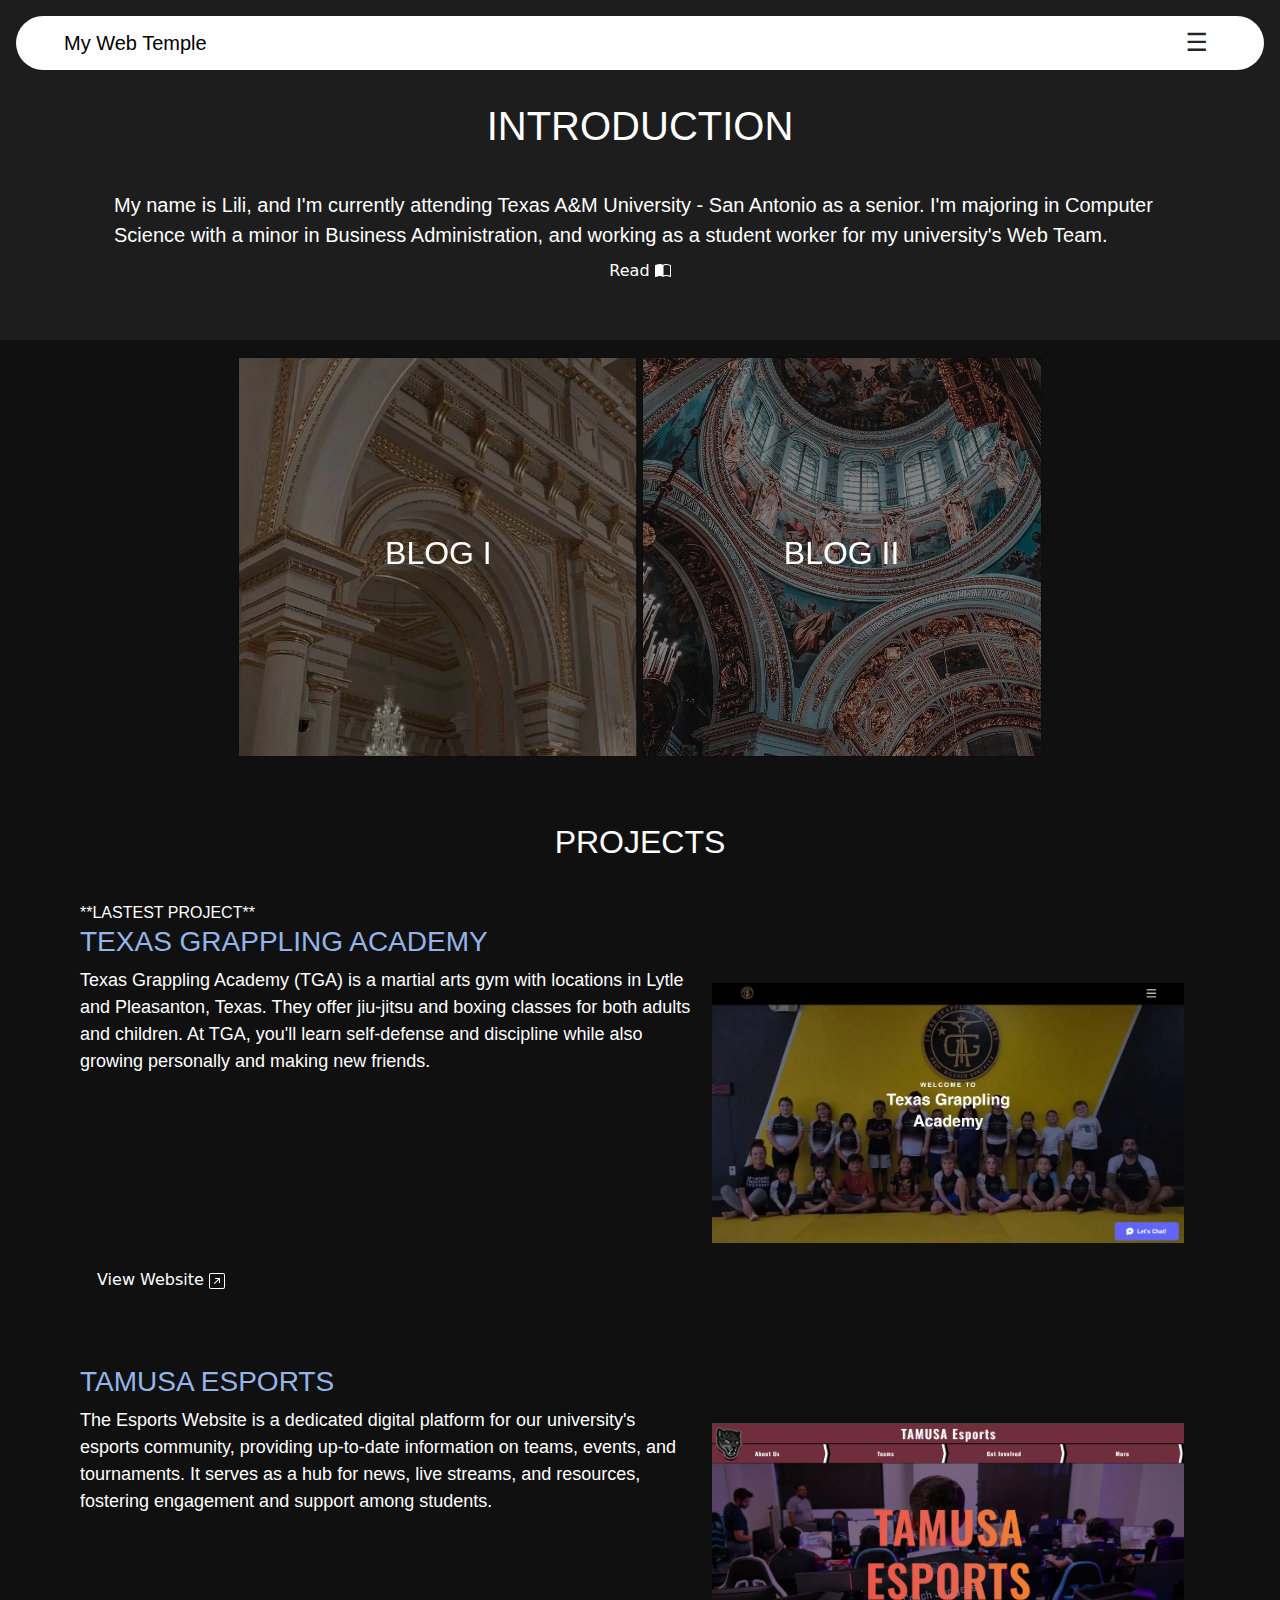
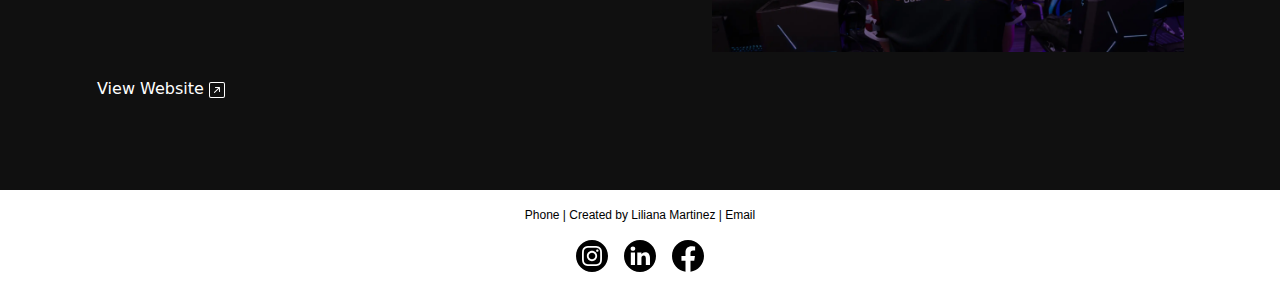
<file: index.html>
<!DOCTYPE html>
<html lang="en">
<head>
    <meta charset="UTF-8">
    <meta name="viewport" content="width=device-width, initial-scale=1.0">
    <title>My Web Temple</title>
    <link href="https://cdn.jsdelivr.net/npm/bootstrap@5.3.3/dist/css/bootstrap.min.css" rel="stylesheet" integrity="sha384-QWTKZyjpPEjISv5WaRU9OFeRpok6YctnYmDr5pNlyT2bRjXh0JMhjY6hW+ALEwIH" crossorigin="anonymous">
    <link href="https://fonts.googleapis.com/css2?family=Montserrat:wght@300&display=swap" rel="stylesheet">
    <link rel="stylesheet" href="/assets/app.css">
</head>
<body>
    <!-- ----------------------------- -->
    <!--            HEADER             -->
    <!-- ----------------------------- -->
    <header>
        <div class="nav">
            <div class="title">
                <a href="index.html">My Web Temple</a>
            </div>
            <div class="icon" onclick="toggleMenu()">&#9776;</div>
            <div class="menu" id="myMenu">
                <a href="index.html">Home</a>
                <a href="about.html">About</a>
                <a href="blog-posts.html">Blog</a>
                <a href="gallery/travel-gallery.html">Gallery</a>
            </div>
        </div>

        <!-- ----------------------------- -->
        <!--        INTRODUCTION           -->
        <!-- ----------------------------- -->
        <div class="container">
            <div class="text-container">
                <h1>INTRODUCTION</h1>
                <div class="text-body">
                    <p>My name is Lili, and I'm currently attending Texas A&M University - San Antonio as a senior. 
                        I'm majoring in Computer Science with a minor in Business Administration, and working as 
                        a student worker for my university's Web Team.
                    </p>
                </div>
                <a class="btn" href="about.html">Read <svg xmlns="http://www.w3.org/2000/svg" width="16" height="16" fill="currentColor" class="bi bi-book-half" viewBox="0 0 16 16">
                <path d="M8.5 2.687c.654-.689 1.782-.886 3.112-.752 1.234.124 2.503.523 3.388.893v9.923c-.918-.35-2.107-.692-3.287-.81-1.094-.111-2.278-.039-3.213.492zM8 1.783C7.015.936 5.587.81 4.287.94c-1.514.153-3.042.672-3.994 1.105A.5.5 0 0 0 0 2.5v11a.5.5 0 0 0 .707.455c.882-.4 2.303-.881 3.68-1.02 1.409-.142 2.59.087 3.223.877a.5.5 0 0 0 .78 0c.633-.79 1.814-1.019 3.222-.877 1.378.139 2.8.62 3.681 1.02A.5.5 0 0 0 16 13.5v-11a.5.5 0 0 0-.293-.455c-.952-.433-2.48-.952-3.994-1.105C10.413.809 8.985.936 8 1.783"/>
                </svg></a>
            </div>
        </div>
    </header>

    <!-- ----------------------- -->
    <!--          CARDS          -->
    <!-- ----------------------- -->
    <div class="card-container">
        <div class="card">
            <div class="card-front card-1">
                <h2>BLOG I</h2>
            </div>
            <div class="card-back">
                <h2>MY VEGETARIAN JOURNEY</h2>
                <div class="card-body">
                    <p>A brief dive into how I changed my diet.</p>
                    <button id="button"><a href="/blogs/my-vegetarian-journey.html">View</a></button>
                </div>
            </div>
        </div>
        <div class="card">
            <div class="card-front card-2">
                <h2>BLOG II</h2>
            </div>
            <div class="card-back">
                <h2>THE BEGINNING, MIDDLE, AND END</h2>
                <div class="card-body">
                    <p>Last Round Lili</p>
                    <button id="button"><a href="/blogs/the-beginning-middle-end.html">View</a></button>
                </div>
            </div>
        </div>
    </div>

    <!-- ----------------------------- -->
    <!--            PROJECTS           -->
    <!-- ----------------------------- -->
    <div class="con-two">
        <div class="txt">
            <h2>PROJECTS</h2>
            <div class="projects-container">
                <p>**LASTEST PROJECT**</p>
                <h3>TEXAS GRAPPLING ACADEMY</h3>
                <div class="project-container">
                    <p>Texas Grappling Academy (TGA) is a martial arts 
                        gym with locations in Lytle and Pleasanton, Texas. 
                        They offer jiu-jitsu and boxing classes for both 
                        adults and children. At TGA, you'll learn self-defense 
                        and discipline while also growing personally and making 
                        new friends.
                    </p>
                    <img class="project-img" src="/img/texas-grappling-academy.webp" alt="">
                </div>
                <a class="btn" href="https://texasgrapplingacademy.com">View Website <svg xmlns="http://www.w3.org/2000/svg" width="16" height="16" fill="currentColor" class="bi bi-arrow-up-right-square" viewBox="0 0 16 16">
                <path fill-rule="evenodd" d="M15 2a1 1 0 0 0-1-1H2a1 1 0 0 0-1 1v12a1 1 0 0 0 1 1h12a1 1 0 0 0 1-1zM0 2a2 2 0 0 1 2-2h12a2 2 0 0 1 2 2v12a2 2 0 0 1-2 2H2a2 2 0 0 1-2-2zm5.854 8.803a.5.5 0 1 1-.708-.707L9.243 6H6.475a.5.5 0 1 1 0-1h3.975a.5.5 0 0 1 .5.5v3.975a.5.5 0 1 1-1 0V6.707z"/>
                </svg></a>
            </div>

            <div class="projects-container">
                <h3>TAMUSA ESPORTS</h3>
                <div class="project-container">
                    <p>The Esports Website is a dedicated digital platform for 
                        our university's esports community, providing up-to-date 
                        information on teams, events, and tournaments. It serves 
                        as a hub for news, live streams, and resources, fostering 
                        engagement and support among students.</p>
                    <img class="project-img" src="/img/tamusa-esports.webp" alt="">
                    </div>
                    <a class="btn" href="https://www.tamusa.edu/esports/">View Website <svg xmlns="http://www.w3.org/2000/svg" 
                        width="16" height="16" fill="currentColor" class="bi bi-arrow-up-right-square" viewBox="0 0 16 16">
                        <path fill-rule="evenodd" d="M15 2a1 1 0 0 0-1-1H2a1 1 0 0 0-1 1v12a1 1 0 0 0 1 1h12a1 1 0 0 0 1-1zM0 2a2 
                        2 0 0 1 2-2h12a2 2 0 0 1 2 2v12a2 2 0 0 1-2 2H2a2 2 0 0 1-2-2zm5.854 8.803a.5.5 0 1 1-.708-.707L9.243 
                        6H6.475a.5.5 0 1 1 0-1h3.975a.5.5 0 0 1 .5.5v3.975a.5.5 0 1 1-1 0V6.707z"/></svg>
                    </a>
            </div>
        </div>
    </div>

    <!-- ----------------------------- -->
    <!--            FOOTER             -->
    <!-- ----------------------------- -->
    <footer>
        <div class="footer">
            <p class="footer-info"><a href="tel:2108357312">Phone</a> | Created by Liliana Martinez | <a href="mailto:lilianafinona3@gmail.com">Email</a></p>
            <div class="social-media">
                <a href="https://www.instagram.com/lilianafmartinezz/"><svg class="sm-link" height="100%" style="fill-rule:evenodd;clip-rule:evenodd;stroke-linejoin:round;stroke-miterlimit:2;" version="1.1" viewBox="0 0 512 512" width="100%" xml:space="preserve" xmlns="http://www.w3.org/2000/svg" xmlns:serif="http://www.serif.com/" xmlns:xlink="http://www.w3.org/1999/xlink"><path d="M256,0c141.29,0 256,114.71 256,256c0,141.29 -114.71,256 -256,256c-141.29,0 -256,-114.71 -256,-256c0,-141.29 114.71,-256 256,-256Zm0,96c-43.453,0 -48.902,0.184 -65.968,0.963c-17.03,0.777 -28.661,3.482 -38.839,7.437c-10.521,4.089 -19.444,9.56 -28.339,18.455c-8.895,8.895 -14.366,17.818 -18.455,28.339c-3.955,10.177 -6.659,21.808 -7.437,38.838c-0.778,17.066 -0.962,22.515 -0.962,65.968c0,43.453 0.184,48.902 0.962,65.968c0.778,17.03 3.482,28.661 7.437,38.838c4.089,10.521 9.56,19.444 18.455,28.34c8.895,8.895 17.818,14.366 28.339,18.455c10.178,3.954 21.809,6.659 38.839,7.436c17.066,0.779 22.515,0.963 65.968,0.963c43.453,0 48.902,-0.184 65.968,-0.963c17.03,-0.777 28.661,-3.482 38.838,-7.436c10.521,-4.089 19.444,-9.56 28.34,-18.455c8.895,-8.896 14.366,-17.819 18.455,-28.34c3.954,-10.177 6.659,-21.808 7.436,-38.838c0.779,-17.066 0.963,-22.515 0.963,-65.968c0,-43.453 -0.184,-48.902 -0.963,-65.968c-0.777,-17.03 -3.482,-28.661 -7.436,-38.838c-4.089,-10.521 -9.56,-19.444 -18.455,-28.339c-8.896,-8.895 -17.819,-14.366 -28.34,-18.455c-10.177,-3.955 -21.808,-6.66 -38.838,-7.437c-17.066,-0.779 -22.515,-0.963 -65.968,-0.963Zm0,28.829c42.722,0 47.782,0.163 64.654,0.933c15.6,0.712 24.071,3.318 29.709,5.509c7.469,2.902 12.799,6.37 18.397,11.969c5.6,5.598 9.067,10.929 11.969,18.397c2.191,5.638 4.798,14.109 5.509,29.709c0.77,16.872 0.933,21.932 0.933,64.654c0,42.722 -0.163,47.782 -0.933,64.654c-0.711,15.6 -3.318,24.071 -5.509,29.709c-2.902,7.469 -6.369,12.799 -11.969,18.397c-5.598,5.6 -10.928,9.067 -18.397,11.969c-5.638,2.191 -14.109,4.798 -29.709,5.509c-16.869,0.77 -21.929,0.933 -64.654,0.933c-42.725,0 -47.784,-0.163 -64.654,-0.933c-15.6,-0.711 -24.071,-3.318 -29.709,-5.509c-7.469,-2.902 -12.799,-6.369 -18.398,-11.969c-5.599,-5.598 -9.066,-10.928 -11.968,-18.397c-2.191,-5.638 -4.798,-14.109 -5.51,-29.709c-0.77,-16.872 -0.932,-21.932 -0.932,-64.654c0,-42.722 0.162,-47.782 0.932,-64.654c0.712,-15.6 3.319,-24.071 5.51,-29.709c2.902,-7.468 6.369,-12.799 11.968,-18.397c5.599,-5.599 10.929,-9.067 18.398,-11.969c5.638,-2.191 14.109,-4.797 29.709,-5.509c16.872,-0.77 21.932,-0.933 64.654,-0.933Zm0,49.009c-45.377,0 -82.162,36.785 -82.162,82.162c0,45.377 36.785,82.162 82.162,82.162c45.377,0 82.162,-36.785 82.162,-82.162c0,-45.377 -36.785,-82.162 -82.162,-82.162Zm0,135.495c-29.455,0 -53.333,-23.878 -53.333,-53.333c0,-29.455 23.878,-53.333 53.333,-53.333c29.455,0 53.333,23.878 53.333,53.333c0,29.455 -23.878,53.333 -53.333,53.333Zm104.609,-138.741c0,10.604 -8.597,19.199 -19.201,19.199c-10.603,0 -19.199,-8.595 -19.199,-19.199c0,-10.604 8.596,-19.2 19.199,-19.2c10.604,0 19.201,8.596 19.201,19.2Z"/></svg></a>
                <a href="https://www.linkedin.com/in/liliana-martinez-/"><svg class="sm-link" height="100%" style="fill-rule:evenodd;clip-rule:evenodd;stroke-linejoin:round;stroke-miterlimit:2;" version="1.1" viewBox="0 0 512 512" width="100%" xml:space="preserve" xmlns="http://www.w3.org/2000/svg" xmlns:serif="http://www.serif.com/" xmlns:xlink="http://www.w3.org/1999/xlink"><path d="M256,0c141.29,0 256,114.71 256,256c0,141.29 -114.71,256 -256,256c-141.29,0 -256,-114.71 -256,-256c0,-141.29 114.71,-256 256,-256Zm-80.037,399.871l0,-199.921l-66.464,0l0,199.921l66.464,0Zm239.62,0l0,-114.646c0,-61.409 -32.787,-89.976 -76.509,-89.976c-35.255,0 -51.047,19.389 -59.889,33.007l0,-28.306l-66.447,0c0.881,18.757 0,199.921 0,199.921l66.446,0l0,-111.65c0,-5.976 0.43,-11.95 2.191,-16.221c4.795,-11.935 15.737,-24.299 34.095,-24.299c24.034,0 33.663,18.34 33.663,45.204l0,106.966l66.45,0Zm-272.403,-296.321c-22.74,0 -37.597,14.95 -37.597,34.545c0,19.182 14.405,34.544 36.717,34.544l0.429,0c23.175,0 37.6,-15.362 37.6,-34.544c-0.43,-19.595 -14.424,-34.545 -37.149,-34.545Z"/></svg></a>
                <a href="https://www.facebook.com/profile.php?id=100079939256759"><svg class="sm-link" height="100%" style="fill-rule:evenodd;clip-rule:evenodd;stroke-linejoin:round;stroke-miterlimit:2;" version="1.1" viewBox="0 0 512 512" width="100%" xml:space="preserve" xmlns="http://www.w3.org/2000/svg" xmlns:serif="http://www.serif.com/" xmlns:xlink="http://www.w3.org/1999/xlink"><path d="M255.022,511.998l0.229,0.001l-0.079,0l-0.15,-0.001Zm1.806,0.001l-0.079,0l0.229,-0.001l-0.15,0.001Zm-2.588,-0.005l0.247,0.001l-0.142,0l-0.105,-0.001Zm3.415,0.001l-0.142,0l0.247,-0.001l-0.105,0.001Zm-4.169,-0.007l0.165,0.001l-0.132,-0.001l-0.033,0Zm4.995,0l-0.132,0.001l0.165,-0.001l-0.033,0Zm0.826,-0.009l-0.058,0.001l0.223,-0.003l-0.165,0.002Zm-6.779,-0.002l0.223,0.003l-0.058,-0.001l-0.165,-0.002Zm7.604,-0.01l-0.135,0.002l0.275,-0.004l-0.14,0.002Zm-8.404,-0.002l0.275,0.004l-0.135,-0.002l-0.14,-0.002Zm9.228,-0.012l-0.182,0.003l0.254,-0.005l-0.072,0.002Zm-9.984,-0.002l0.254,0.005l-0.182,-0.003l-0.072,-0.002Zm-0.937,-0.019l0.225,0.005l-0.04,-0.001l-0.185,-0.004Zm11.745,0.004l-0.04,0.001l0.225,-0.005l-0.185,0.004Zm-12.567,-0.025l0.309,0.008l-0.125,-0.003l-0.184,-0.005Zm13.39,0.005l-0.125,0.003l0.309,-0.008l-0.184,0.005Zm0.823,-0.022l-0.201,0.006l0.316,-0.009l-0.115,0.003Zm-14.967,-0.003l0.316,0.009l-0.201,-0.006l-0.115,-0.003Zm-0.72,-0.022l0.225,0.007l-0.212,-0.007l-0.194,-0.006l0.181,0.006Zm16.509,0l-0.212,0.007l0.225,-0.007l0.181,-0.006l-0.194,0.006Zm0.821,-0.027l-0.112,0.004l0.345,-0.012l-0.233,0.008Zm-18.371,-0.008l0.345,0.012l-0.112,-0.004l-0.233,-0.008Zm-0.749,-0.028l0.362,0.013l-0.201,-0.007l-0.161,-0.006Zm19.941,0.006l-0.201,0.007l0.362,-0.013l-0.161,0.006Zm-20.676,-0.036l0.354,0.015l-0.277,-0.011l-0.077,-0.004Zm21.495,0.004l-0.277,0.011l0.354,-0.015l-0.077,0.004Zm-22.525,-0.049l0.38,0.017l-0.093,-0.003l-0.287,-0.014Zm23.345,0.014l-0.093,0.003l0.38,-0.017l-0.287,0.014Zm-24.084,-0.048l0.394,0.018l-0.186,-0.008l-0.208,-0.01Zm24.902,0.01l-0.186,0.008l0.394,-0.018l-0.208,0.01Zm-25.63,-0.047l0.397,0.02l-0.279,-0.013l-0.118,-0.007Zm26.448,0.007l-0.279,0.013l0.397,-0.02l-0.118,0.007Zm0.818,-0.043l-0.362,0.019l0.321,-0.017l0.378,-0.021l-0.337,0.019Zm-27.925,0.002l0.321,0.017l-0.362,-0.019l-0.337,-0.019l0.378,0.021Zm28.741,-0.048l-0.16,0.009l0.406,-0.023l-0.246,0.014Zm-29.844,-0.014l0.406,0.023l-0.16,-0.009l-0.246,-0.014Zm-0.722,-0.043l0.405,0.024l-0.253,-0.014l-0.152,-0.01Zm31.382,0.01l-0.253,0.014l0.405,-0.024l-0.152,0.01Zm-32.071,-0.053l0.365,0.023l-0.34,-0.021l-0.342,-0.022l0.317,0.02Zm32.887,0.002l-0.34,0.021l0.365,-0.023l0.317,-0.02l-0.342,0.022Zm0.814,-0.053l-0.122,0.008l0.387,-0.026l-0.265,0.018Zm-34.755,-0.018l0.387,0.026l-0.122,-0.008l-0.265,-0.018Zm-0.721,-0.05l0.38,0.027l-0.208,-0.014l-0.172,-0.013Zm36.29,0.013l-0.208,0.014l0.38,-0.027l-0.172,0.013Zm-37.009,-0.064l0.349,0.025l-0.271,-0.019l-0.078,-0.006Zm37.822,0.006l-0.271,0.019l0.349,-0.025l-0.078,0.006Zm-38.789,-0.079l0.306,0.023l-0.074,-0.005l-0.232,-0.018Zm39.602,0.018l-0.074,0.005l0.306,-0.023l-0.232,0.018Zm0.811,-0.063l-0.146,0.011l0.311,-0.025l-0.165,0.014Zm-41.157,-0.014l0.311,0.025l-0.146,-0.011l-0.165,-0.014Zm-0.725,-0.059l0.264,0.022l-0.186,-0.015l-0.078,-0.007Zm42.694,0.007l-0.186,0.015l0.264,-0.022l-0.078,0.007Zm-43.492,-0.074l0.079,0.007l-0.013,-0.001l-0.066,-0.006Zm44.302,0.006l-0.013,0.001l0.079,-0.007l-0.066,0.006Zm0.81,-0.071l-0.072,0.006l0.181,-0.016l-0.109,0.01Zm-45.965,-0.01l0.181,0.016l-0.072,-0.006l-0.109,-0.01Zm-0.75,-0.068l0.135,0.013l-0.084,-0.008l-0.051,-0.005Zm47.523,0.005l-0.084,0.008l0.135,-0.013l-0.051,0.005Zm-63.736,-2.025c-122.319,-19.226 -216,-125.203 -216,-252.887c0,-141.29 114.71,-256 256,-256c141.29,0 256,114.71 256,256c0,127.684 -93.681,233.661 -216,252.887l0,-178.887l59.65,0l11.35,-74l-71,0l0,-48.021c0,-20.245 9.918,-39.979 41.719,-39.979l32.281,0l0,-63c0,0 -29.296,-5 -57.305,-5c-58.476,0 -96.695,35.44 -96.695,99.6l0,56.4l-65,0l0,74l65,0l0,178.887Z"/></svg></a>
            </div>
        </div>
    </footer>

    <!-- ----------------------------- -->
    <!--        JAVASCRIPT             -->
    <!-- ----------------------------- -->
    <script>
        // NAVBAR ICON FUNCTION
        function toggleMenu() {
            var menu = document.getElementById("myMenu");
            if (menu.style.display === "block") {
                menu.style.display = "none";
            } else {
                menu.style.display = "block";
            }
        }

        // ANNOUCEMENTS FUNCTION
        function announcementBox() {
            alert("🔔 ANNOUNCEMENT 🔔\nJust got my third stripe on my white belt! It's been a wild ride on this rollercoaster, and I'm happy to have made some great friends along the way!");
        }

        window.onload = function() {
            setTimeout(announcementBox, 1000);
        };
    </script>
    <script src="https://cdn.jsdelivr.net/npm/bootstrap@5.3.3/dist/js/bootstrap.bundle.min.js" integrity="sha384-YvpcrYf0tY3lHB60NNkmXc5s9fDVZLESaAA55NDzOxhy9GkcIdslK1eN7N6jIeHz" crossorigin="anonymous"></script>
</body>
</html>
</file>
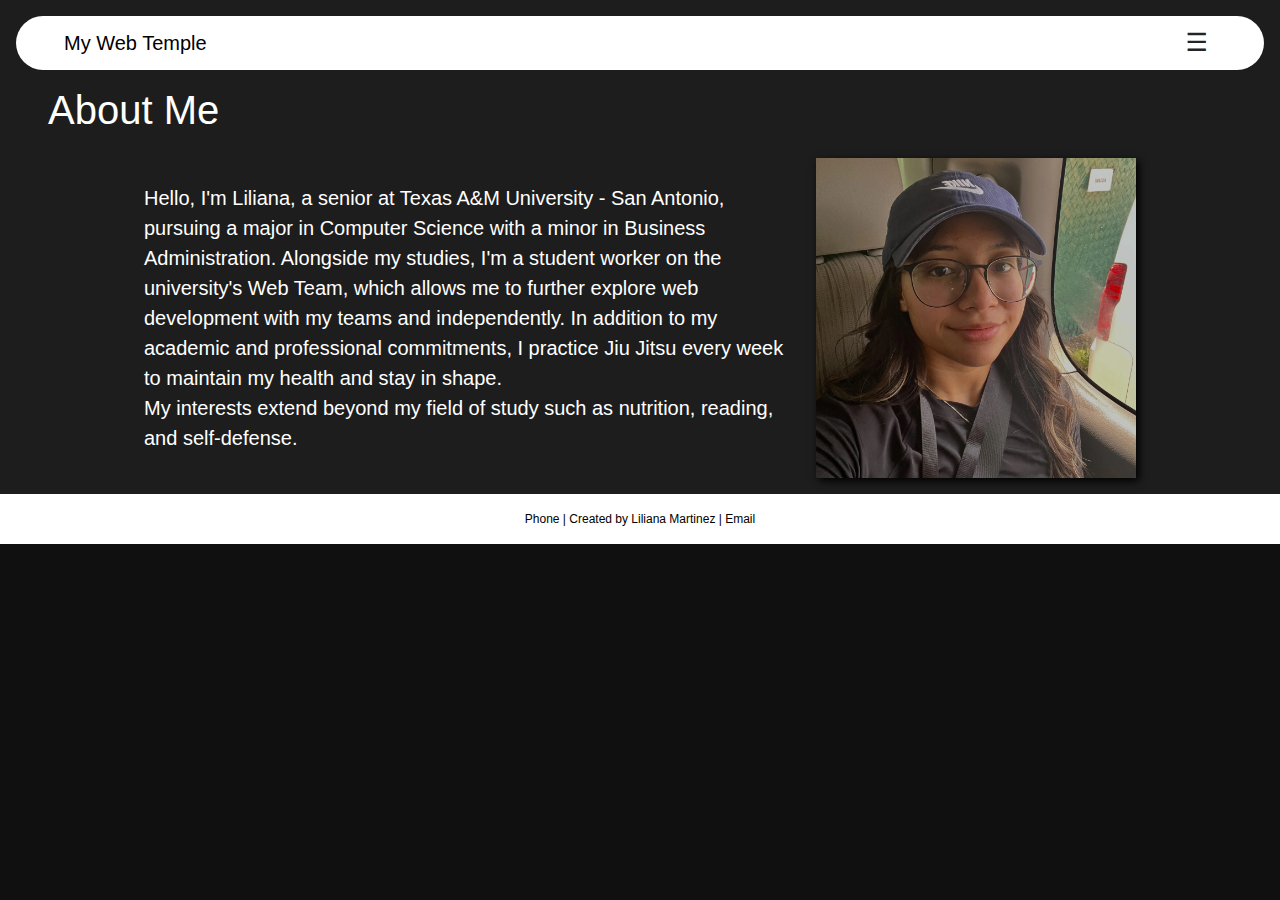
<file: about.html>
<!DOCTYPE html>
<html lang="en">
<head>
    <meta charset="UTF-8">
    <meta name="viewport" content="width=device-width, initial-scale=1.0">
    <title>My Web Temple</title>
    <link href="https://cdn.jsdelivr.net/npm/bootstrap@5.3.3/dist/css/bootstrap.min.css" rel="stylesheet" integrity="sha384-QWTKZyjpPEjISv5WaRU9OFeRpok6YctnYmDr5pNlyT2bRjXh0JMhjY6hW+ALEwIH" crossorigin="anonymous">
    <link href="https://fonts.googleapis.com/css2?family=Montserrat:wght@300&display=swap" rel="stylesheet">
    <link rel="stylesheet" href="/assets/app.css">
</head>
<body>
    <!-- ----------------------------- -->
            <!-- HEADER -->
    <!-- ----------------------------- -->
    <header>
        <div class="nav">
            <div class="title">
                <a href="index.html">My Web Temple</a>
            </div>
            <div class="icon" onclick="toggleMenu()">&#9776;</div>
            <div class="menu" id="myMenu">
                <a href="index.html">Home</a>
                <a href="about.html">About</a>
                <a href="blog-posts.html">Blog</a>
                <a href="gallery/travel-gallery.html">Gallery</a>
            </div>
        </div>
    </header>

    <!-- ----------------------------- -->
            <!-- ABOUT -->
    <!-- ----------------------------- -->
    <div class="about-container">
        <h1 class="about-title">About Me</h1>
        <div class="about-text-container">
            <div class="about-text-body">
                <p>Hello, I'm Liliana, a senior at Texas A&M University - San Antonio, 
                    pursuing a major in Computer Science with a minor in Business Administration. 
                    Alongside my studies, I'm a student worker on the university's 
                    Web Team, which allows me to further explore web development with my teams and independently. 
                    In addition to my academic and professional commitments, I practice Jiu Jitsu every week to 
                    maintain my health and stay in shape.
                </p>
                <p>My interests extend beyond my field of study such as nutrition, reading, and 
                    self-defense.
                </p>
            </div>
            <div class="img-container">
                <img class="profile-img" src="/img/Liliana-Martinez-Headshot-3.webp" alt="A Girl Smiling">
            </div>
        </div>


    </div>

    <!-- ----------------------------- -->
            <!-- FOOTER -->
    <!-- ----------------------------- -->
    <footer>
        <div class="footer">
            <p class="footer-info"><a href="tel:2108357312">Phone</a> | Created by Liliana Martinez | <a href="mailto:lilianafinona3@gmail.com">Email</a></p>
        </div>
    </footer>

    <!-- ----------------------------- -->
            <!-- JAVASCRIPT -->
    <!-- ----------------------------- -->
    <script>
        function toggleMenu() {
            var menu = document.getElementById("myMenu");
            if (menu.style.display === "block") {
                menu.style.display = "none";
            } else {
                menu.style.display = "block";
            }
        }
    </script>
    <script src="https://cdn.jsdelivr.net/npm/bootstrap@5.3.3/dist/js/bootstrap.bundle.min.js" integrity="sha384-YvpcrYf0tY3lHB60NNkmXc5s9fDVZLESaAA55NDzOxhy9GkcIdslK1eN7N6jIeHz" crossorigin="anonymous"></script>
</body>
</html>
</file>
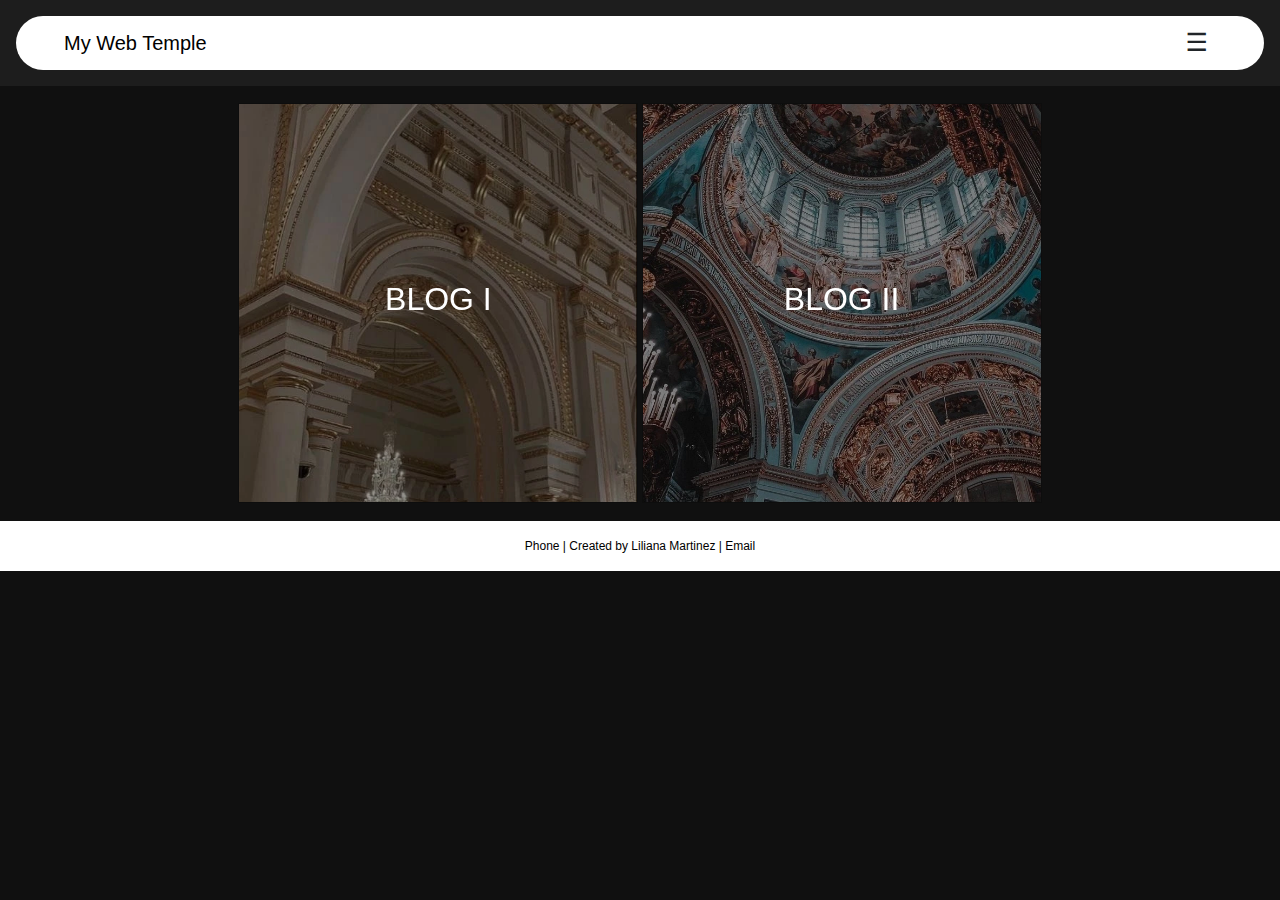
<file: blog-posts.html>
<!DOCTYPE html>
<html lang="en">
<head>
    <meta charset="UTF-8">
    <meta name="viewport" content="width=device-width, initial-scale=1.0">
    <title>Blog</title>
    <link href="https://cdn.jsdelivr.net/npm/bootstrap@5.3.3/dist/css/bootstrap.min.css" rel="stylesheet" integrity="sha384-QWTKZyjpPEjISv5WaRU9OFeRpok6YctnYmDr5pNlyT2bRjXh0JMhjY6hW+ALEwIH" crossorigin="anonymous">
    <link href="https://fonts.googleapis.com/css2?family=Montserrat:wght@300&display=swap" rel="stylesheet">
    <link rel="stylesheet" href="/assets/app.css">
</head>
<body>
    <!-- ----------------------------- -->
            <!-- HEADER -->
    <!-- ----------------------------- -->
    <header>
        <div class="nav">
            <div class="title">
                <a href="index.html">My Web Temple</a>
            </div>
            <div class="icon" onclick="toggleMenu()">&#9776;</div>
            <div class="menu" id="myMenu">
                <a href="index.html">Home</a>
                <a href="about.html">About</a>
                <a href="blog-posts.html">Blog</a>
                <a href="gallery/travel-gallery.html">Gallery</a>
            </div>
        </div>
    </header>

    <!-- ----------------------------- -->
            <!-- BODY -->
    <!-- ----------------------------- -->
    <div class="card-container">
        <div class="card">
            <div class="card-front card-1">
                <h2>BLOG I</h2>
            </div>
            <div class="card-back">
                <h2>MY VEGETARIAN JOURNEY</h2>
                <div class="card-body">
                    <p>A brief dive into how I changed my diet.</p>
                    <button id="button"><a href="/blogs/my-vegetarian-journey.html">View</a></button>
                </div>
            </div>
        </div>
        <div class="card">
            <div class="card-front card-2">
                <h2>BLOG II</h2>
            </div>
            <div class="card-back">
                <h2>THE BEGINNING, MIDDLE, AND END</h2>
                <div class="card-body">
                    <p>Last Round Lili</p>
                    <button id="button"><a href="/blogs/the-beginning-middle-end.html">View</a></button>
                </div>
            </div>
        </div>
    </div>

    <!-- ----------------------------- -->
            <!-- FOOTER -->
    <!-- ----------------------------- -->
    <footer>
        <div class="footer">
            <p class="footer-info"><a href="tel:2108357312">Phone</a> | Created by Liliana Martinez | <a href="mailto:lilianafinona3@gmail.com">Email</a></p>
        </div>
    </footer>

    <!-- ----------------------------- -->
            <!-- JAVASCRIPT -->
    <!-- ----------------------------- -->
    <script>
        function toggleMenu() {
            var menu = document.getElementById("myMenu");
            if (menu.style.display === "block") {
                menu.style.display = "none";
            } else {
                menu.style.display = "block";
            }
        }
    </script>
    <script src="https://cdn.jsdelivr.net/npm/bootstrap@5.3.3/dist/js/bootstrap.bundle.min.js" integrity="sha384-YvpcrYf0tY3lHB60NNkmXc5s9fDVZLESaAA55NDzOxhy9GkcIdslK1eN7N6jIeHz" crossorigin="anonymous"></script>
</body>
</html>
</file>
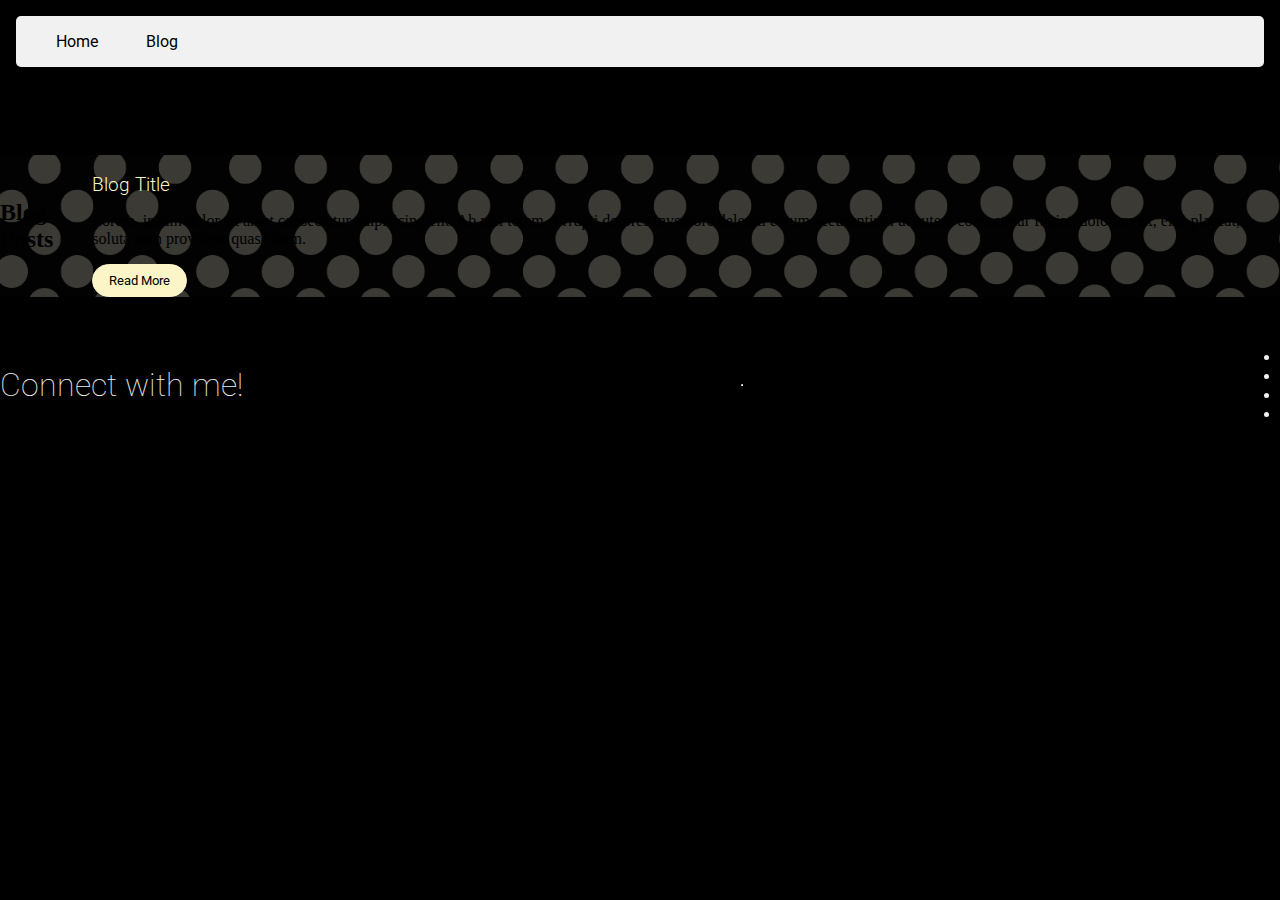
<file: blog.html>
<!DOCTYPE html>
<html lang="en">
<head>
    <meta charset="UTF-8">
    <meta name="viewport" content="width=device-width, initial-scale=1.0">
    <title>My Web Temple | Blog Posts</title>
    <link rel="stylesheet" href="https://cdnjs.cloudflare.com/ajax/libs/font-awesome/6.5.1/css/all.min.css" 
    integrity="sha512-DTOQO9RWCH3ppGqcWaEA1BIZOC6xxalwEsw9c2QQeAIftl+Vegovlnee1c9QX4TctnWMn13TZye+giMm8e2LwA==" 
    crossorigin="anonymous" referrerpolicy="no-referrer" />
    <link href="https://fonts.googleapis.com/css2?family=Great+Vibes&family=Montserrat:wght@300&family=Roboto:wght@300&display=swap" rel="stylesheet">
    <link rel="stylesheet" href="app.css">
</head>
<body>
    <header id="header">
        <div class="home">
            <div class="nav">
                <ul class="nav-links">
                    <li><a href="index.html" class="nav-link active">Home</a></li>
                    <li><a href="blog.html" class="nav-link">Blog</a></li>
                </ul>
            </div>
            <h1 class="header-title">My Web Temple</h1>
        </div>
    </header>

    <br>
    <div class="container">
        <h2 class="post-text">Blog Posts</h2>

        <div class="card-container">
            <div class="card">
                <div class="card-body">
                    <h3>Blog Title</h3>
                    <p>Lorem, ipsum dolor sit amet consectetur 
                        adipisicing elit. Ab nisi totam corrupti 
                        dolores inventore deleniti earum accusantium 
                        ut autem consectetur fugiat, dolorum ex, eius 
                        placeat, soluta nam provident quas? Rem.</p>
                        <button class="button"><a href="blog-title.html">Read More</a></button>
                </div>
            </div>
        </div>
    </div>
    <br>

<footer id="footer">
        <div class="footer">
            <h1 class="footer-title">Connect with me!</h1>
            <hr class="hr-short">
            <div class="sm-links">
                <ul>
                    <li><a href="https://www.facebook.com/profile.php?id=100079939256759" class="fab fa-facebook"></a></li>
                    <li><a href="https://www.instagram.com/lilianamartinezsa/" class="fab fa-instagram"></a></li>
                    <li><a href="https://www.linkedin.com/in/liliana-martinez-/" class="fab fa-linkedin"></a></li>
                    <li><a href="https://discord.com/channels/@me" class="fab fa-discord"></a></li>
                </ul>
            </div>
            
        </div>
    </footer>
</body>
</html>
</file>
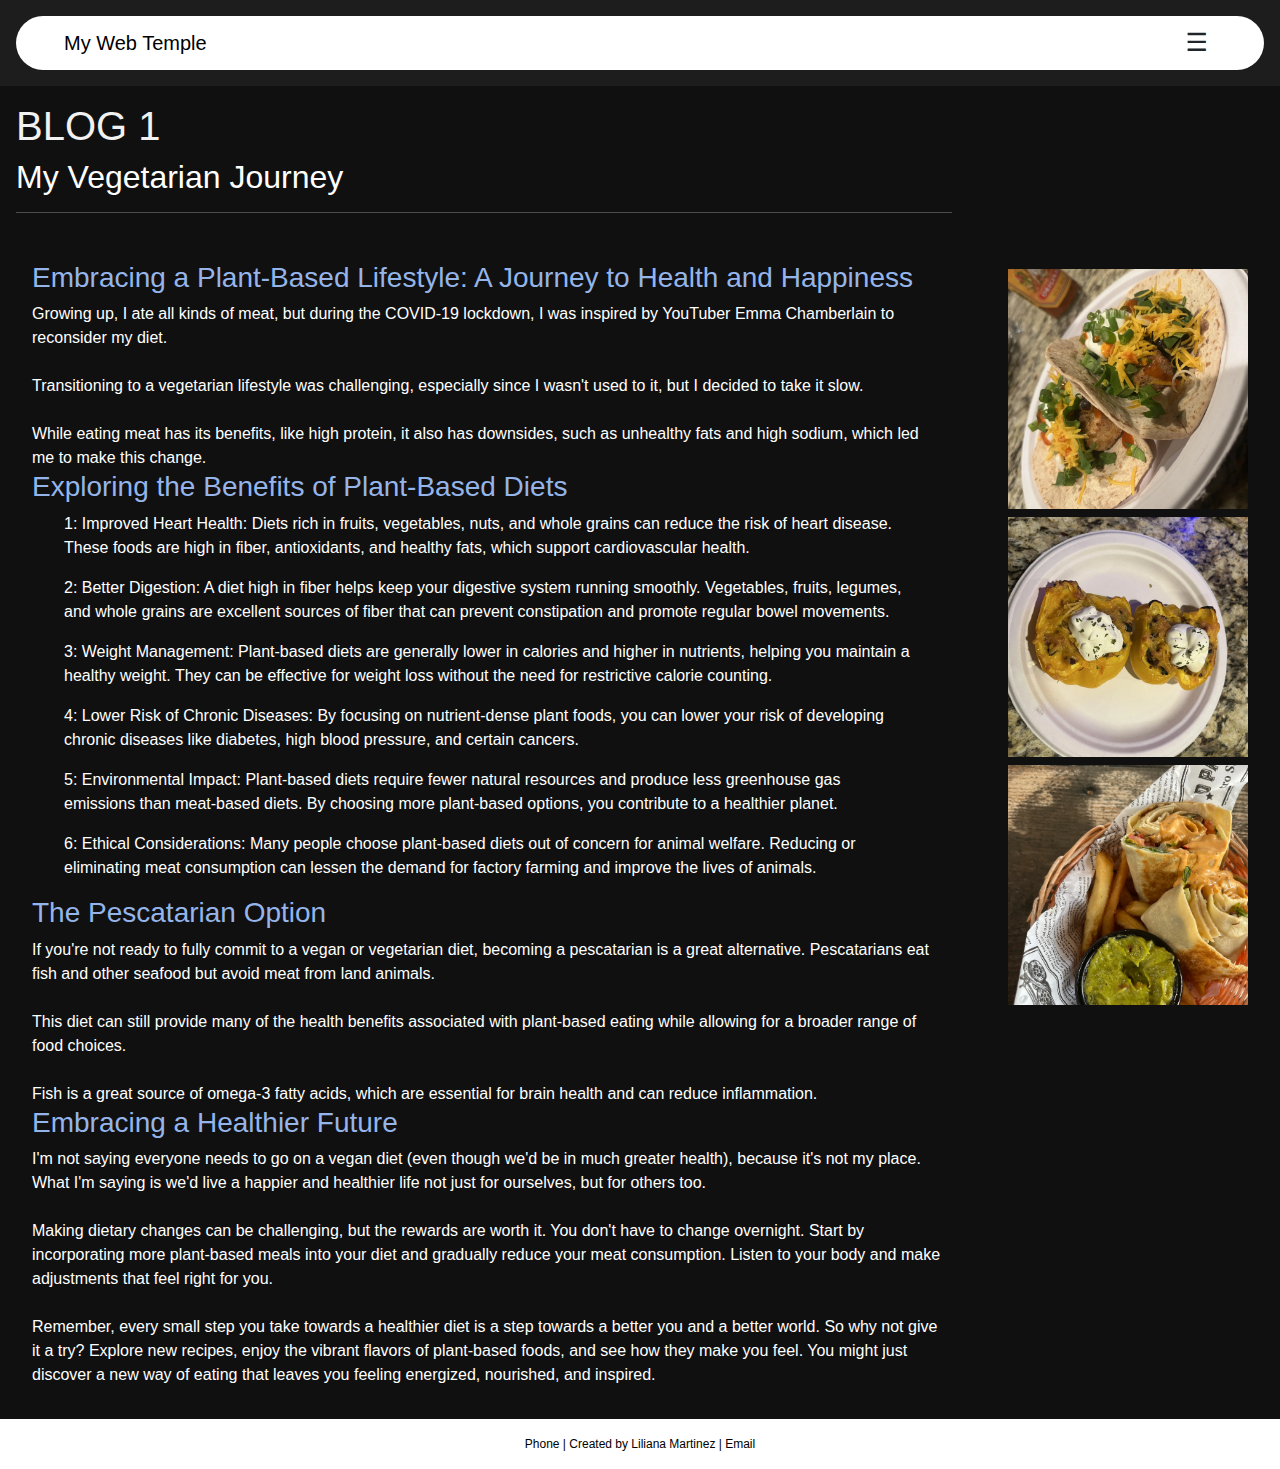
<file: my-vegetarian-journey.html>
<!DOCTYPE html>
<html lang="en">
<head>
    <meta charset="UTF-8">
    <meta name="viewport" content="width=device-width, initial-scale=1.0">
    <title>My Vegetarian Journey</title>
    <link href="https://cdn.jsdelivr.net/npm/bootstrap@5.3.3/dist/css/bootstrap.min.css" rel="stylesheet" integrity="sha384-QWTKZyjpPEjISv5WaRU9OFeRpok6YctnYmDr5pNlyT2bRjXh0JMhjY6hW+ALEwIH" crossorigin="anonymous">
    <link href="https://fonts.googleapis.com/css2?family=Montserrat:wght@300&display=swap" rel="stylesheet">
    <link rel="stylesheet" href="/assets/app.css">
</head>
<body>
    <!-- ----------------------------- -->
            <!-- HEADER -->
    <!-- ----------------------------- -->
    <header>
        <div class="nav">
            <div class="title">
                <a href="index.html">My Web Temple</a>
            </div>
            <div class="icon" onclick="toggleMenu()">&#9776;</div>
            <div class="menu" id="myMenu">
                <a href="index.html">Home</a>
                <a href="about.html">About</a>
                <a href="blog-posts.html">Blog</a>
                <a href="https://docs.google.com/forms/d/e/1FAIpQLSdhPX6Dg9FpNwDkByCPZwPA1R-9OQRa6spCussmtVrqoY-s1A/viewform?usp=sharing">Contact</a>
            </div>
        </div>
    </header>

    <!-- ----------------------------- -->
            <!-- BODY -->
    <!-- ----------------------------- -->
    <div class="blog-titles">
        <h1 class="white-blog-title">BLOG 1</h1>
        <h2>My Vegetarian Journey</h2>
        <hr>
    </div>
    <div class="blog">
        <div class="blog-txt-body">
            <h3>Embracing a Plant-Based Lifestyle: A Journey to Health and Happiness</h3>
            <div class="blog-body">
                <p>
                     Growing up, I ate all kinds of meat, but during the COVID-19 lockdown, I was inspired by 
                     YouTuber Emma Chamberlain to reconsider my diet. 
                </p><br>
                <p>
                    Transitioning to a vegetarian lifestyle was challenging, especially since I wasn't used to it, 
                    but I decided to take it slow.
                </p><br>
                <p>
                    While eating meat has its benefits, like high protein, it also has downsides, such as 
                    unhealthy fats and high sodium, which led me to make this change.
                </p> 
            </div>
            <h3>Exploring the Benefits of Plant-Based Diets</h3>
            <div class="blog-body">
                <div class="blog-body-list">
                    <p>1: Improved Heart Health: Diets rich in fruits, vegetables, nuts, and whole grains can reduce the risk of heart disease. These foods are high in fiber, antioxidants, and healthy fats, which support cardiovascular health.</p>
                    <p>2: Better Digestion: A diet high in fiber helps keep your digestive system running smoothly. Vegetables, fruits, legumes, and whole grains are excellent sources of fiber that can prevent constipation and promote regular bowel movements.</p>
                    <p>3: Weight Management: Plant-based diets are generally lower in calories and higher in nutrients, helping you maintain a healthy weight. They can be effective for weight loss without the need for restrictive calorie counting.</p>
                    <p>4: Lower Risk of Chronic Diseases: By focusing on nutrient-dense plant foods, you can lower your risk of developing chronic diseases like diabetes, high blood pressure, and certain cancers.</p>
                    <p>5: Environmental Impact: Plant-based diets require fewer natural resources and produce less greenhouse gas emissions than meat-based diets. By choosing more plant-based options, you contribute to a healthier planet.</p>
                    <p>6: Ethical Considerations: Many people choose plant-based diets out of concern for animal welfare. Reducing or eliminating meat consumption can lessen the demand for factory farming and improve the lives of animals.</p>
                </div>
            </div>
            
            
            <h3>The Pescatarian Option</h3>
            <div class="blog-body">
                <p>
                    If you're not ready to fully commit to a vegan or vegetarian diet, becoming a pescatarian is a great alternative. 
                    Pescatarians eat fish and other seafood but avoid meat from land animals.
                </p><br>
                <p>
                    This diet can still provide many of the 
                    health benefits associated with plant-based eating while allowing for a broader range of food choices.
                </p><br>
                <p>
                    Fish is a great source of omega-3 fatty acids, which are essential for brain health and can reduce inflammation.
                </p>
            </div>
            <h3>Embracing a Healthier Future</h3>
            <div class="blog-body">
                <p>
                    I'm not saying everyone needs to go on a vegan diet (even though we'd be in much greater health), because it's not 
                    my place. What I'm saying is we'd live a happier and healthier life not just for ourselves, but for others too.
                </p><br>
                <p>
                    Making dietary changes can be challenging, but the rewards are worth it. You don't have to change overnight. Start 
                    by incorporating more plant-based meals into your diet and gradually reduce your meat consumption. Listen to your 
                    body and make adjustments that feel right for you.
                </p><br>
                <p>
                    Remember, every small step you take towards a healthier diet is 
                    a step towards a better you and a better world.
                    So why not give it a try? Explore new recipes, enjoy the vibrant flavors of plant-based foods, and see how they make 
                    you feel. You might just discover a new way of eating that leaves you feeling energized, nourished, and inspired.
                </p>
            </div>
        </div>
        
        <div class="blog-images">
            <!-- ------------------------ -->
                    <!-- IMAGES -->
            <!-- ------------------------ -->
            <img class="blog-img" src="/img/veggie-tacos.webp" alt="veggie-tacos">
            <img class="blog-img" src="/img/stuffed-peppers.webp" alt="stuffed-peppers">
            <img class="blog-img" src="/img/veggie-burrito.webp" alt="veggie-burrito">
        </div>
    </div>

    
    
    <!-- ----------------------------- -->
            <!-- FOOTER -->
    <!-- ----------------------------- -->
    <footer>
        <div class="footer">
            <p class="footer-info"><a href="tel:2108357312">Phone</a> | Created by Liliana Martinez | <a href="mailto:lilianafinona3@gmail.com">Email</a></p>
        </div>
    </footer>

    <!-- ----------------------------- -->
            <!-- JAVASCRIPT -->
    <!-- ----------------------------- -->
    <script>
        function toggleMenu() {
            var menu = document.getElementById("myMenu");
            if (menu.style.display === "block") {
                menu.style.display = "none";
            } else {
                menu.style.display = "block";
            }
        }
    </script>
    <script src="https://cdn.jsdelivr.net/npm/bootstrap@5.3.3/dist/js/bootstrap.bundle.min.js" integrity="sha384-YvpcrYf0tY3lHB60NNkmXc5s9fDVZLESaAA55NDzOxhy9GkcIdslK1eN7N6jIeHz" crossorigin="anonymous"></script>
</body>
</html>
</file>
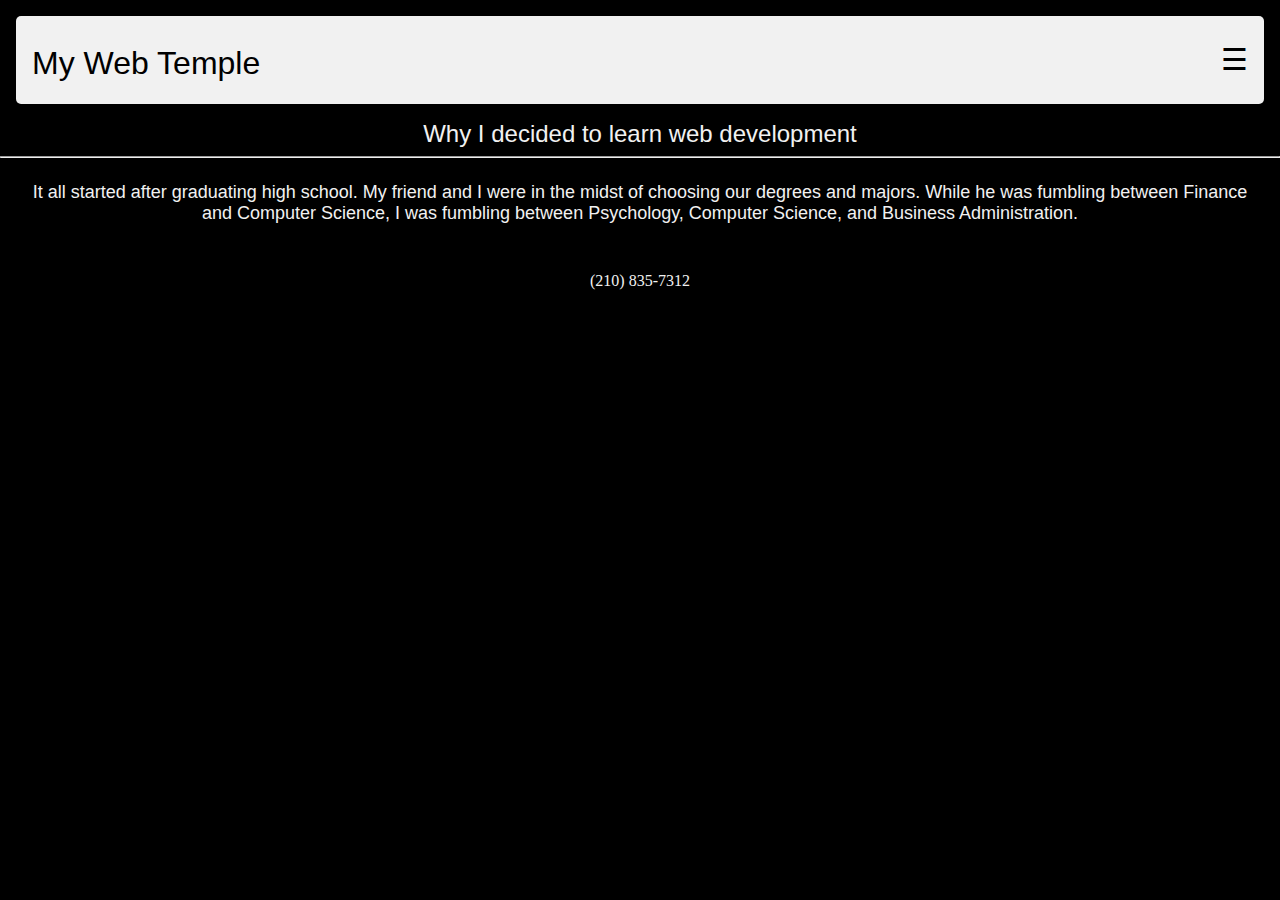
<file: why-i-decided-to-learn-web-development.html>
<!DOCTYPE html>
<html lang="en">
<head>
    <meta charset="UTF-8">
    <meta name="viewport" content="width=device-width, initial-scale=1.0">
    <title>Why I Decided to Learn Web Development</title>
    <link href="https://fonts.googleapis.com/css2?family=Montserrat:wght@300&display=swap" rel="stylesheet">
    <link rel="stylesheet" href="app.css">
</head>
<body>
    <header>
        <div class="nav">
            <div class="title">
                <h1>My Web Temple</h1>
            </div>
            <div class="icon" onclick="toggleMenu()">&#9776;</div>
            <div class="menu" id="myMenu">
                <a href="index.html">Home</a>
                <a href="about.html">About</a>
                <a href="blog-posts.html">Blog</a>
            </div>
        </div>
    </header>

    <!-- BODY -->
    <div class="blog">
        <h3 class="blog-txt-title">Why I decided to learn web development</h3>
        <hr>
        <div class="blog-txt-body">
            <p class="blog-txt">
                It all started after graduating high school. 
                My friend and I were in the midst of choosing our degrees
                and majors. While he was fumbling between Finance and 
                Computer Science, I was fumbling between Psychology, 
                Computer Science, and Business Administration.
            </p> 
        </div>
    </div>
    
    <!-- FOOTER -->
    <footer>
        <div class="footer">
            <p class="phone-number">(210) 835-7312</p>
        </div>
    </footer>

    <!-- JAVASCRIPT -->
    <script>
        function toggleMenu() {
            var menu = document.getElementById("myMenu");
            if (menu.style.display === "block") {
                menu.style.display = "none";
            } else {
                menu.style.display = "block";
            }
        }
    </script>
</body>
</html>
</file>
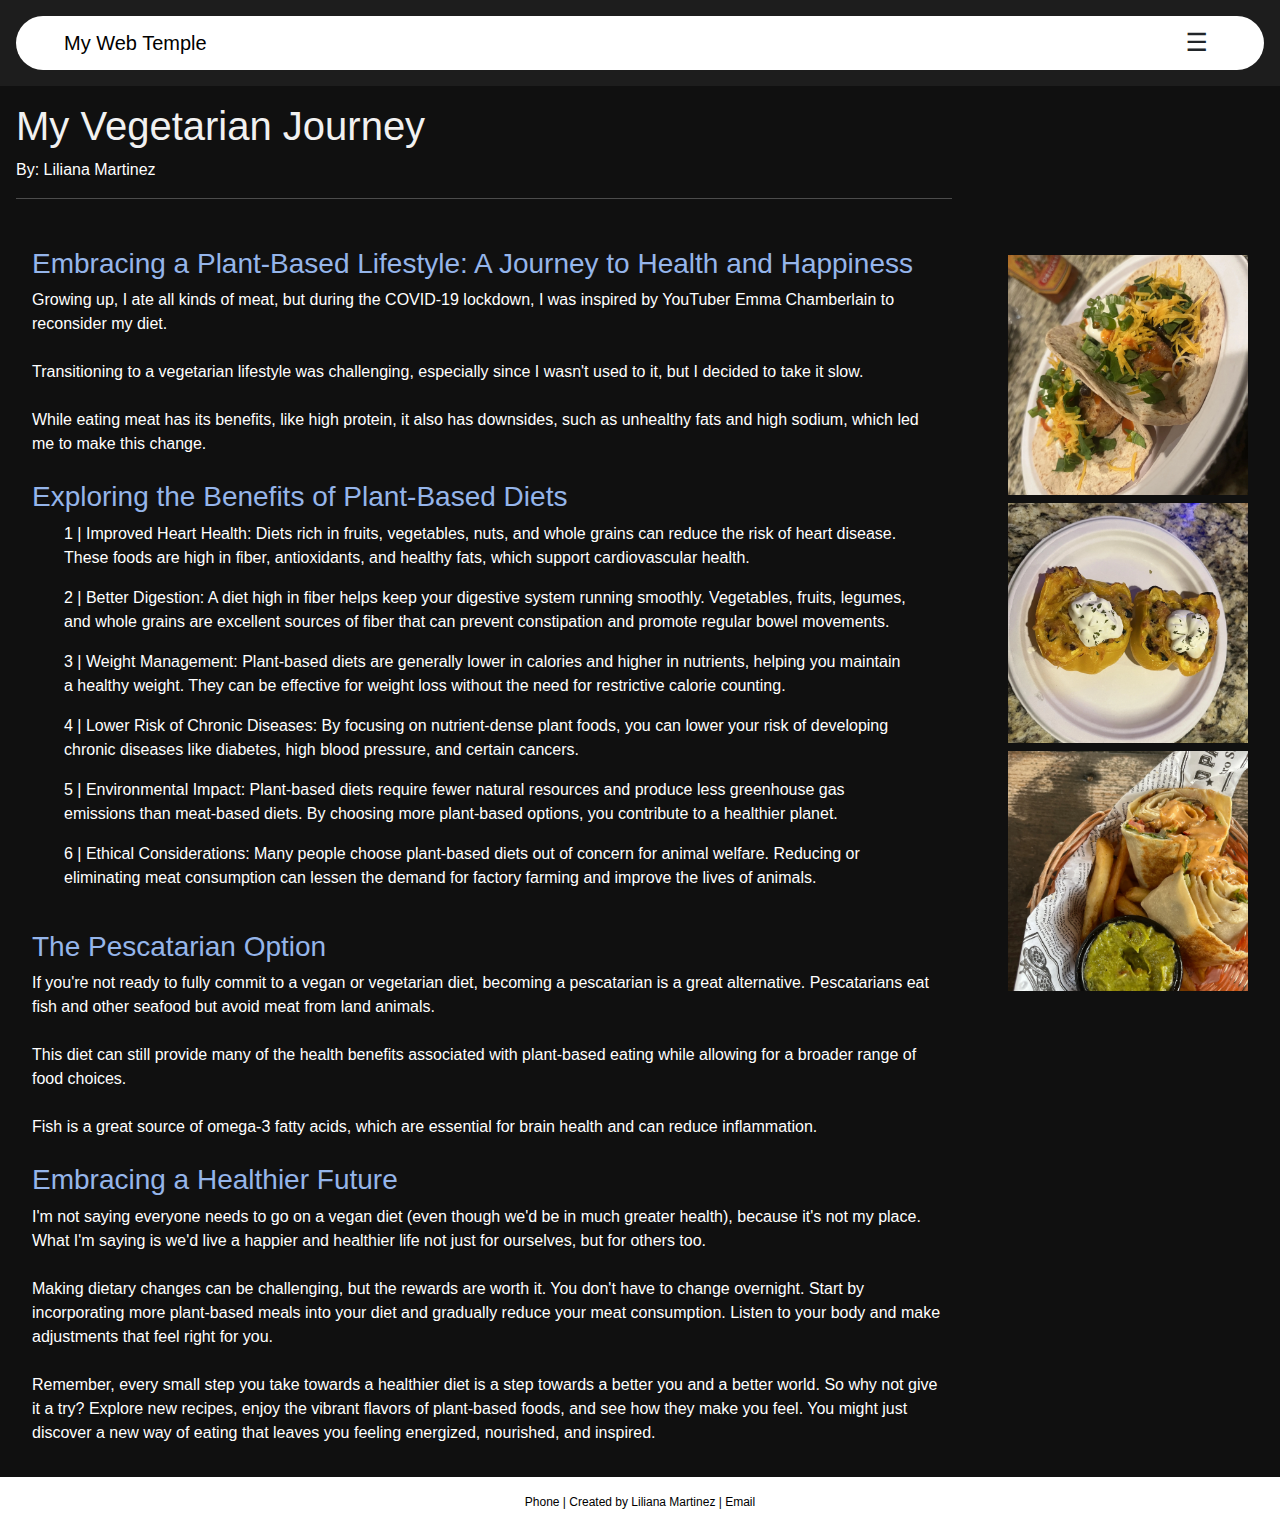
<file: blogs/my-vegetarian-journey.html>
<!DOCTYPE html>
<html lang="en">
<head>
    <meta charset="UTF-8">
    <meta name="viewport" content="width=device-width, initial-scale=1.0">
    <title>My Vegetarian Journey</title>
    <link href="https://cdn.jsdelivr.net/npm/bootstrap@5.3.3/dist/css/bootstrap.min.css" rel="stylesheet" integrity="sha384-QWTKZyjpPEjISv5WaRU9OFeRpok6YctnYmDr5pNlyT2bRjXh0JMhjY6hW+ALEwIH" crossorigin="anonymous">
    <link href="https://fonts.googleapis.com/css2?family=Montserrat:wght@300&display=swap" rel="stylesheet">
    <link rel="stylesheet" href="/assets/app.css">
</head>
<body>
    <!-- ----------------------------- -->
    <!--            HEADER             -->
    <!-- ----------------------------- -->
    <header>
        <div class="nav">
            <div class="title">
                <a href="index.html">My Web Temple</a>
            </div>
            <div class="icon" onclick="toggleMenu()">&#9776;</div>
            <div class="menu" id="myMenu">
                <a href="index.html">Home</a>
                <a href="about.html">About</a>
                <a href="blog-posts.html">Blog</a>
                <a href="gallery/travel-gallery.html">Gallery</a>
            </div>
        </div>
    </header>

    <!-- ----------------------------- -->
    <!--            BODY               -->
    <!-- ----------------------------- -->
    <div class="blog-titles">
        <h1 class="white-blog-title">My Vegetarian Journey</h1>
        <p>By: Liliana Martinez</p>
        <hr>
    </div>
    <div class="blog">
        <div class="blog-txt-body">
            <h3>Embracing a Plant-Based Lifestyle: A Journey to Health and Happiness</h3>
            <div class="blog-body">
                <p>
                     Growing up, I ate all kinds of meat, but during the COVID-19 lockdown, I was inspired by 
                     YouTuber Emma Chamberlain to reconsider my diet. 
                </p><br>
                <p>
                    Transitioning to a vegetarian lifestyle was challenging, especially since I wasn't used to it, 
                    but I decided to take it slow.
                </p><br>
                <p>
                    While eating meat has its benefits, like high protein, it also has downsides, such as 
                    unhealthy fats and high sodium, which led me to make this change.
                </p> 
            </div><br>

            <h3>Exploring the Benefits of Plant-Based Diets</h3>
            <div class="blog-body">
                <div class="blog-body-list">
                    <p>1 | Improved Heart Health: Diets rich in fruits, vegetables, nuts, and whole grains can reduce the risk of heart disease. These foods are high in fiber, antioxidants, and healthy fats, which support cardiovascular health.</p>
                    <p>2 | Better Digestion: A diet high in fiber helps keep your digestive system running smoothly. Vegetables, fruits, legumes, and whole grains are excellent sources of fiber that can prevent constipation and promote regular bowel movements.</p>
                    <p>3 | Weight Management: Plant-based diets are generally lower in calories and higher in nutrients, helping you maintain a healthy weight. They can be effective for weight loss without the need for restrictive calorie counting.</p>
                    <p>4 | Lower Risk of Chronic Diseases: By focusing on nutrient-dense plant foods, you can lower your risk of developing chronic diseases like diabetes, high blood pressure, and certain cancers.</p>
                    <p>5 | Environmental Impact: Plant-based diets require fewer natural resources and produce less greenhouse gas emissions than meat-based diets. By choosing more plant-based options, you contribute to a healthier planet.</p>
                    <p>6 | Ethical Considerations: Many people choose plant-based diets out of concern for animal welfare. Reducing or eliminating meat consumption can lessen the demand for factory farming and improve the lives of animals.</p>
                </div>
            </div><br>
            
            <h3>The Pescatarian Option</h3>
            <div class="blog-body">
                <p>
                    If you're not ready to fully commit to a vegan or vegetarian diet, becoming a pescatarian is a great alternative. 
                    Pescatarians eat fish and other seafood but avoid meat from land animals.
                </p><br>
                <p>
                    This diet can still provide many of the 
                    health benefits associated with plant-based eating while allowing for a broader range of food choices.
                </p><br>
                <p>
                    Fish is a great source of omega-3 fatty acids, which are essential for brain health and can reduce inflammation.
                </p>
            </div><br>

            <h3>Embracing a Healthier Future</h3>
            <div class="blog-body">
                <p>
                    I'm not saying everyone needs to go on a vegan diet (even though we'd be in much greater health), because it's not 
                    my place. What I'm saying is we'd live a happier and healthier life not just for ourselves, but for others too.
                </p><br>
                <p>
                    Making dietary changes can be challenging, but the rewards are worth it. You don't have to change overnight. Start 
                    by incorporating more plant-based meals into your diet and gradually reduce your meat consumption. Listen to your 
                    body and make adjustments that feel right for you.
                </p><br>
                <p>
                    Remember, every small step you take towards a healthier diet is 
                    a step towards a better you and a better world.
                    So why not give it a try? Explore new recipes, enjoy the vibrant flavors of plant-based foods, and see how they make 
                    you feel. You might just discover a new way of eating that leaves you feeling energized, nourished, and inspired.
                </p>
            </div>
        </div>
        
        <div class="blog-images">
            <!-- ----------------------------- -->
            <!--            IMAGES             -->
            <!-- ----------------------------- -->
            <img class="blog-img" src="/img/veggie-tacos.webp" alt="veggie-tacos">
            <img class="blog-img" src="/img/stuffed-peppers.webp" alt="stuffed-peppers">
            <img class="blog-img" src="/img/veggie-burrito.webp" alt="veggie-burrito">
        </div>
    </div>

    
    
    <!-- ----------------------------- -->
            <!-- FOOTER -->
    <!-- ----------------------------- -->
    <footer>
        <div class="footer">
            <p class="footer-info"><a href="tel:2108357312">Phone</a> | Created by Liliana Martinez | <a href="mailto:lilianafinona3@gmail.com">Email</a></p>
        </div>
    </footer>

    <!-- ----------------------------- -->
            <!-- JAVASCRIPT -->
    <!-- ----------------------------- -->
    <script>
        function toggleMenu() {
            var menu = document.getElementById("myMenu");
            if (menu.style.display === "block") {
                menu.style.display = "none";
            } else {
                menu.style.display = "block";
            }
        }
    </script>
    <script src="https://cdn.jsdelivr.net/npm/bootstrap@5.3.3/dist/js/bootstrap.bundle.min.js" integrity="sha384-YvpcrYf0tY3lHB60NNkmXc5s9fDVZLESaAA55NDzOxhy9GkcIdslK1eN7N6jIeHz" crossorigin="anonymous"></script>
</body>
</html>
</file>
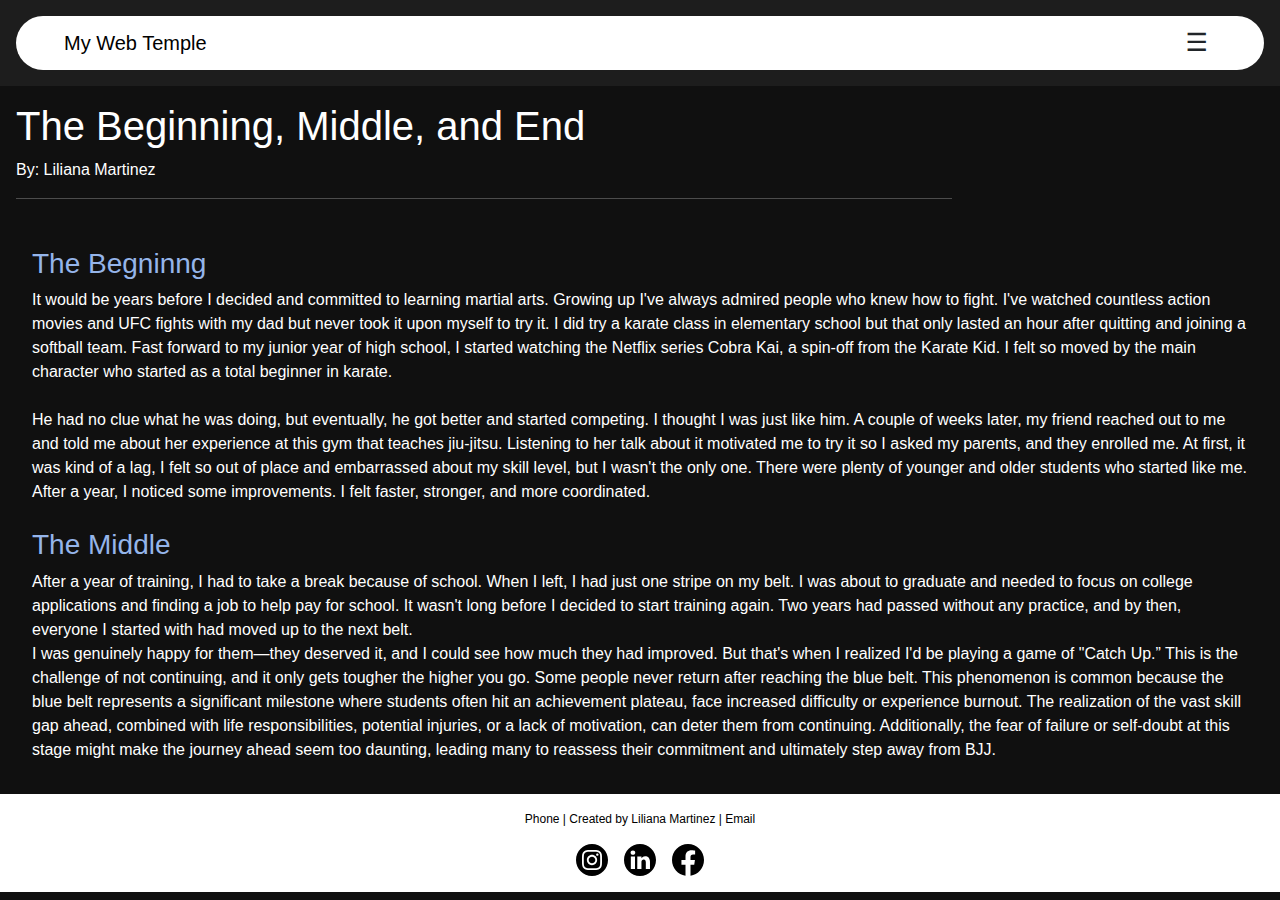
<file: blogs/the-beginning-middle-end.html>
<!DOCTYPE html>
<html lang="en">
<head>
    <meta charset="UTF-8">
    <meta name="viewport" content="width=device-width, initial-scale=1.0">
    <title>My Web Temple</title>
    <link href="https://cdn.jsdelivr.net/npm/bootstrap@5.3.3/dist/css/bootstrap.min.css" rel="stylesheet" integrity="sha384-QWTKZyjpPEjISv5WaRU9OFeRpok6YctnYmDr5pNlyT2bRjXh0JMhjY6hW+ALEwIH" crossorigin="anonymous">
    <link href="https://fonts.googleapis.com/css2?family=Montserrat:wght@300&display=swap" rel="stylesheet">
    <link rel="stylesheet" href="/assets/app.css">
</head>
<body>
    <!-- ----------------------------- -->
    <!--            HEADER             -->
    <!-- ----------------------------- -->
    <header>
        <div class="nav">
            <div class="title">
                <a href="/index.html">My Web Temple</a>
            </div>
            <div class="icon" onclick="toggleMenu()">&#9776;</div>
            <div class="menu" id="myMenu">
                <a href="/index.html">Home</a>
                <a href="/about.html">About</a>
                <a href="/blog-posts.html">Blog</a>
                <a href="/gallery/travel-gallery.html">Gallery</a>
            </div>
        </div>
    </header>

    <!-- ----------------------------- -->
    <!--            BODY               -->
    <!-- ----------------------------- -->
     <div class="blog-titles">
        <h1>The Beginning, Middle, and End</h1>
        <p>By: Liliana Martinez</p>
        <hr>
    </div>

    <div class="blog">
        <div class="blog-txt-body">
            <h3>The Begninng</h3>
            <div class="blog-body">
                <p>It would be years before I decided and committed to learning martial arts. Growing up I've 
                    always admired people who knew how to fight. I've watched countless action movies and UFC 
                    fights with my dad but never took it upon myself to try it. I did try a karate class in 
                    elementary school but that only lasted an hour after quitting and joining a softball team. 
                    Fast forward to my junior year of high school, I started 
                    watching the Netflix series Cobra Kai, a spin-off from the Karate Kid. I felt so moved 
                    by the main character who started as a total beginner in karate.
                </p><br>
                <p>He had no clue what he was doing, but eventually, he got better and started competing. 
                    I thought I was just like him. A couple of weeks later, my friend reached out to me and told me about her 
                    experience at this gym that teaches jiu-jitsu. Listening to her talk about it motivated 
                    me to try it so I asked my parents, and they enrolled me. At first, it was kind of a lag, 
                    I felt so out of place and embarrassed about my skill level, but I wasn't the only one. 
                    There were plenty of younger and older students who started like me. After a year, I noticed 
                    some improvements. I felt faster, stronger, and more coordinated.
                </p>
            </div><br>
            <h3>The Middle</h3>
            <div class="blog-body">
                    <p>After a year of training, I had to take a break because of school. When I left, I had just 
                        one stripe on my belt. I was about to graduate and needed to focus on college applications 
                        and finding a job to help pay for school. It wasn't long before I decided to start training 
                        again. Two years had passed without any practice, and by then, everyone I started with had 
                        moved up to the next belt.
                    </p>
                    <p>I was genuinely happy for them—they deserved it, and I could see how much they had improved. 
                        But that's when I realized I'd be playing a game of "Catch Up.” This is the challenge of not 
                        continuing, and it only gets tougher the higher you go. Some people never return after reaching 
                        the blue belt. This phenomenon is common because the blue belt represents a significant 
                        milestone where students often hit an achievement plateau, face increased difficulty or experience 
                        burnout. The realization of the vast skill gap ahead, combined with life responsibilities, 
                        potential injuries, or a lack of motivation, can deter them from continuing. Additionally, the 
                        fear of failure or self-doubt at this stage might make the journey ahead seem too daunting, 
                        leading many to reassess their commitment and ultimately step away from BJJ. 
                    </p>
            </div>
        </div>
    </div>

    <!-- ----------------------------- -->
    <!--            FOOTER             -->
    <!-- ----------------------------- -->
    <footer>
        <div class="footer">
            <p class="footer-info"><a href="tel:2108357312">Phone</a> | Created by Liliana Martinez | <a href="mailto:lilianafinona3@gmail.com">Email</a></p>
            <div class="social-media">
                <a href="https://www.instagram.com/lilianafmartinezz/"><svg class="sm-link" height="100%" style="fill-rule:evenodd;clip-rule:evenodd;stroke-linejoin:round;stroke-miterlimit:2;" version="1.1" viewBox="0 0 512 512" width="100%" xml:space="preserve" xmlns="http://www.w3.org/2000/svg" xmlns:serif="http://www.serif.com/" xmlns:xlink="http://www.w3.org/1999/xlink"><path d="M256,0c141.29,0 256,114.71 256,256c0,141.29 -114.71,256 -256,256c-141.29,0 -256,-114.71 -256,-256c0,-141.29 114.71,-256 256,-256Zm0,96c-43.453,0 -48.902,0.184 -65.968,0.963c-17.03,0.777 -28.661,3.482 -38.839,7.437c-10.521,4.089 -19.444,9.56 -28.339,18.455c-8.895,8.895 -14.366,17.818 -18.455,28.339c-3.955,10.177 -6.659,21.808 -7.437,38.838c-0.778,17.066 -0.962,22.515 -0.962,65.968c0,43.453 0.184,48.902 0.962,65.968c0.778,17.03 3.482,28.661 7.437,38.838c4.089,10.521 9.56,19.444 18.455,28.34c8.895,8.895 17.818,14.366 28.339,18.455c10.178,3.954 21.809,6.659 38.839,7.436c17.066,0.779 22.515,0.963 65.968,0.963c43.453,0 48.902,-0.184 65.968,-0.963c17.03,-0.777 28.661,-3.482 38.838,-7.436c10.521,-4.089 19.444,-9.56 28.34,-18.455c8.895,-8.896 14.366,-17.819 18.455,-28.34c3.954,-10.177 6.659,-21.808 7.436,-38.838c0.779,-17.066 0.963,-22.515 0.963,-65.968c0,-43.453 -0.184,-48.902 -0.963,-65.968c-0.777,-17.03 -3.482,-28.661 -7.436,-38.838c-4.089,-10.521 -9.56,-19.444 -18.455,-28.339c-8.896,-8.895 -17.819,-14.366 -28.34,-18.455c-10.177,-3.955 -21.808,-6.66 -38.838,-7.437c-17.066,-0.779 -22.515,-0.963 -65.968,-0.963Zm0,28.829c42.722,0 47.782,0.163 64.654,0.933c15.6,0.712 24.071,3.318 29.709,5.509c7.469,2.902 12.799,6.37 18.397,11.969c5.6,5.598 9.067,10.929 11.969,18.397c2.191,5.638 4.798,14.109 5.509,29.709c0.77,16.872 0.933,21.932 0.933,64.654c0,42.722 -0.163,47.782 -0.933,64.654c-0.711,15.6 -3.318,24.071 -5.509,29.709c-2.902,7.469 -6.369,12.799 -11.969,18.397c-5.598,5.6 -10.928,9.067 -18.397,11.969c-5.638,2.191 -14.109,4.798 -29.709,5.509c-16.869,0.77 -21.929,0.933 -64.654,0.933c-42.725,0 -47.784,-0.163 -64.654,-0.933c-15.6,-0.711 -24.071,-3.318 -29.709,-5.509c-7.469,-2.902 -12.799,-6.369 -18.398,-11.969c-5.599,-5.598 -9.066,-10.928 -11.968,-18.397c-2.191,-5.638 -4.798,-14.109 -5.51,-29.709c-0.77,-16.872 -0.932,-21.932 -0.932,-64.654c0,-42.722 0.162,-47.782 0.932,-64.654c0.712,-15.6 3.319,-24.071 5.51,-29.709c2.902,-7.468 6.369,-12.799 11.968,-18.397c5.599,-5.599 10.929,-9.067 18.398,-11.969c5.638,-2.191 14.109,-4.797 29.709,-5.509c16.872,-0.77 21.932,-0.933 64.654,-0.933Zm0,49.009c-45.377,0 -82.162,36.785 -82.162,82.162c0,45.377 36.785,82.162 82.162,82.162c45.377,0 82.162,-36.785 82.162,-82.162c0,-45.377 -36.785,-82.162 -82.162,-82.162Zm0,135.495c-29.455,0 -53.333,-23.878 -53.333,-53.333c0,-29.455 23.878,-53.333 53.333,-53.333c29.455,0 53.333,23.878 53.333,53.333c0,29.455 -23.878,53.333 -53.333,53.333Zm104.609,-138.741c0,10.604 -8.597,19.199 -19.201,19.199c-10.603,0 -19.199,-8.595 -19.199,-19.199c0,-10.604 8.596,-19.2 19.199,-19.2c10.604,0 19.201,8.596 19.201,19.2Z"/></svg></a>
                <a href="https://www.linkedin.com/in/liliana-martinez-/"><svg class="sm-link" height="100%" style="fill-rule:evenodd;clip-rule:evenodd;stroke-linejoin:round;stroke-miterlimit:2;" version="1.1" viewBox="0 0 512 512" width="100%" xml:space="preserve" xmlns="http://www.w3.org/2000/svg" xmlns:serif="http://www.serif.com/" xmlns:xlink="http://www.w3.org/1999/xlink"><path d="M256,0c141.29,0 256,114.71 256,256c0,141.29 -114.71,256 -256,256c-141.29,0 -256,-114.71 -256,-256c0,-141.29 114.71,-256 256,-256Zm-80.037,399.871l0,-199.921l-66.464,0l0,199.921l66.464,0Zm239.62,0l0,-114.646c0,-61.409 -32.787,-89.976 -76.509,-89.976c-35.255,0 -51.047,19.389 -59.889,33.007l0,-28.306l-66.447,0c0.881,18.757 0,199.921 0,199.921l66.446,0l0,-111.65c0,-5.976 0.43,-11.95 2.191,-16.221c4.795,-11.935 15.737,-24.299 34.095,-24.299c24.034,0 33.663,18.34 33.663,45.204l0,106.966l66.45,0Zm-272.403,-296.321c-22.74,0 -37.597,14.95 -37.597,34.545c0,19.182 14.405,34.544 36.717,34.544l0.429,0c23.175,0 37.6,-15.362 37.6,-34.544c-0.43,-19.595 -14.424,-34.545 -37.149,-34.545Z"/></svg></a>
                <a href="https://www.facebook.com/profile.php?id=100079939256759"><svg class="sm-link" height="100%" style="fill-rule:evenodd;clip-rule:evenodd;stroke-linejoin:round;stroke-miterlimit:2;" version="1.1" viewBox="0 0 512 512" width="100%" xml:space="preserve" xmlns="http://www.w3.org/2000/svg" xmlns:serif="http://www.serif.com/" xmlns:xlink="http://www.w3.org/1999/xlink"><path d="M255.022,511.998l0.229,0.001l-0.079,0l-0.15,-0.001Zm1.806,0.001l-0.079,0l0.229,-0.001l-0.15,0.001Zm-2.588,-0.005l0.247,0.001l-0.142,0l-0.105,-0.001Zm3.415,0.001l-0.142,0l0.247,-0.001l-0.105,0.001Zm-4.169,-0.007l0.165,0.001l-0.132,-0.001l-0.033,0Zm4.995,0l-0.132,0.001l0.165,-0.001l-0.033,0Zm0.826,-0.009l-0.058,0.001l0.223,-0.003l-0.165,0.002Zm-6.779,-0.002l0.223,0.003l-0.058,-0.001l-0.165,-0.002Zm7.604,-0.01l-0.135,0.002l0.275,-0.004l-0.14,0.002Zm-8.404,-0.002l0.275,0.004l-0.135,-0.002l-0.14,-0.002Zm9.228,-0.012l-0.182,0.003l0.254,-0.005l-0.072,0.002Zm-9.984,-0.002l0.254,0.005l-0.182,-0.003l-0.072,-0.002Zm-0.937,-0.019l0.225,0.005l-0.04,-0.001l-0.185,-0.004Zm11.745,0.004l-0.04,0.001l0.225,-0.005l-0.185,0.004Zm-12.567,-0.025l0.309,0.008l-0.125,-0.003l-0.184,-0.005Zm13.39,0.005l-0.125,0.003l0.309,-0.008l-0.184,0.005Zm0.823,-0.022l-0.201,0.006l0.316,-0.009l-0.115,0.003Zm-14.967,-0.003l0.316,0.009l-0.201,-0.006l-0.115,-0.003Zm-0.72,-0.022l0.225,0.007l-0.212,-0.007l-0.194,-0.006l0.181,0.006Zm16.509,0l-0.212,0.007l0.225,-0.007l0.181,-0.006l-0.194,0.006Zm0.821,-0.027l-0.112,0.004l0.345,-0.012l-0.233,0.008Zm-18.371,-0.008l0.345,0.012l-0.112,-0.004l-0.233,-0.008Zm-0.749,-0.028l0.362,0.013l-0.201,-0.007l-0.161,-0.006Zm19.941,0.006l-0.201,0.007l0.362,-0.013l-0.161,0.006Zm-20.676,-0.036l0.354,0.015l-0.277,-0.011l-0.077,-0.004Zm21.495,0.004l-0.277,0.011l0.354,-0.015l-0.077,0.004Zm-22.525,-0.049l0.38,0.017l-0.093,-0.003l-0.287,-0.014Zm23.345,0.014l-0.093,0.003l0.38,-0.017l-0.287,0.014Zm-24.084,-0.048l0.394,0.018l-0.186,-0.008l-0.208,-0.01Zm24.902,0.01l-0.186,0.008l0.394,-0.018l-0.208,0.01Zm-25.63,-0.047l0.397,0.02l-0.279,-0.013l-0.118,-0.007Zm26.448,0.007l-0.279,0.013l0.397,-0.02l-0.118,0.007Zm0.818,-0.043l-0.362,0.019l0.321,-0.017l0.378,-0.021l-0.337,0.019Zm-27.925,0.002l0.321,0.017l-0.362,-0.019l-0.337,-0.019l0.378,0.021Zm28.741,-0.048l-0.16,0.009l0.406,-0.023l-0.246,0.014Zm-29.844,-0.014l0.406,0.023l-0.16,-0.009l-0.246,-0.014Zm-0.722,-0.043l0.405,0.024l-0.253,-0.014l-0.152,-0.01Zm31.382,0.01l-0.253,0.014l0.405,-0.024l-0.152,0.01Zm-32.071,-0.053l0.365,0.023l-0.34,-0.021l-0.342,-0.022l0.317,0.02Zm32.887,0.002l-0.34,0.021l0.365,-0.023l0.317,-0.02l-0.342,0.022Zm0.814,-0.053l-0.122,0.008l0.387,-0.026l-0.265,0.018Zm-34.755,-0.018l0.387,0.026l-0.122,-0.008l-0.265,-0.018Zm-0.721,-0.05l0.38,0.027l-0.208,-0.014l-0.172,-0.013Zm36.29,0.013l-0.208,0.014l0.38,-0.027l-0.172,0.013Zm-37.009,-0.064l0.349,0.025l-0.271,-0.019l-0.078,-0.006Zm37.822,0.006l-0.271,0.019l0.349,-0.025l-0.078,0.006Zm-38.789,-0.079l0.306,0.023l-0.074,-0.005l-0.232,-0.018Zm39.602,0.018l-0.074,0.005l0.306,-0.023l-0.232,0.018Zm0.811,-0.063l-0.146,0.011l0.311,-0.025l-0.165,0.014Zm-41.157,-0.014l0.311,0.025l-0.146,-0.011l-0.165,-0.014Zm-0.725,-0.059l0.264,0.022l-0.186,-0.015l-0.078,-0.007Zm42.694,0.007l-0.186,0.015l0.264,-0.022l-0.078,0.007Zm-43.492,-0.074l0.079,0.007l-0.013,-0.001l-0.066,-0.006Zm44.302,0.006l-0.013,0.001l0.079,-0.007l-0.066,0.006Zm0.81,-0.071l-0.072,0.006l0.181,-0.016l-0.109,0.01Zm-45.965,-0.01l0.181,0.016l-0.072,-0.006l-0.109,-0.01Zm-0.75,-0.068l0.135,0.013l-0.084,-0.008l-0.051,-0.005Zm47.523,0.005l-0.084,0.008l0.135,-0.013l-0.051,0.005Zm-63.736,-2.025c-122.319,-19.226 -216,-125.203 -216,-252.887c0,-141.29 114.71,-256 256,-256c141.29,0 256,114.71 256,256c0,127.684 -93.681,233.661 -216,252.887l0,-178.887l59.65,0l11.35,-74l-71,0l0,-48.021c0,-20.245 9.918,-39.979 41.719,-39.979l32.281,0l0,-63c0,0 -29.296,-5 -57.305,-5c-58.476,0 -96.695,35.44 -96.695,99.6l0,56.4l-65,0l0,74l65,0l0,178.887Z"/></svg></a>
            </div>
        </div>
    </footer>

    <!-- ----------------------------- -->
    <!--          JAVASCRIPT           -->
    <!-- ----------------------------- -->
    <script>
        function toggleMenu() {
            var menu = document.getElementById("myMenu");
            if (menu.style.display === "block") {
                menu.style.display = "none";
            } else {
                menu.style.display = "block";
            }
        }
    </script>
    <script src="https://cdn.jsdelivr.net/npm/bootstrap@5.3.3/dist/js/bootstrap.bundle.min.js" integrity="sha384-YvpcrYf0tY3lHB60NNkmXc5s9fDVZLESaAA55NDzOxhy9GkcIdslK1eN7N6jIeHz" crossorigin="anonymous"></script>
</body>
</html>
</file>
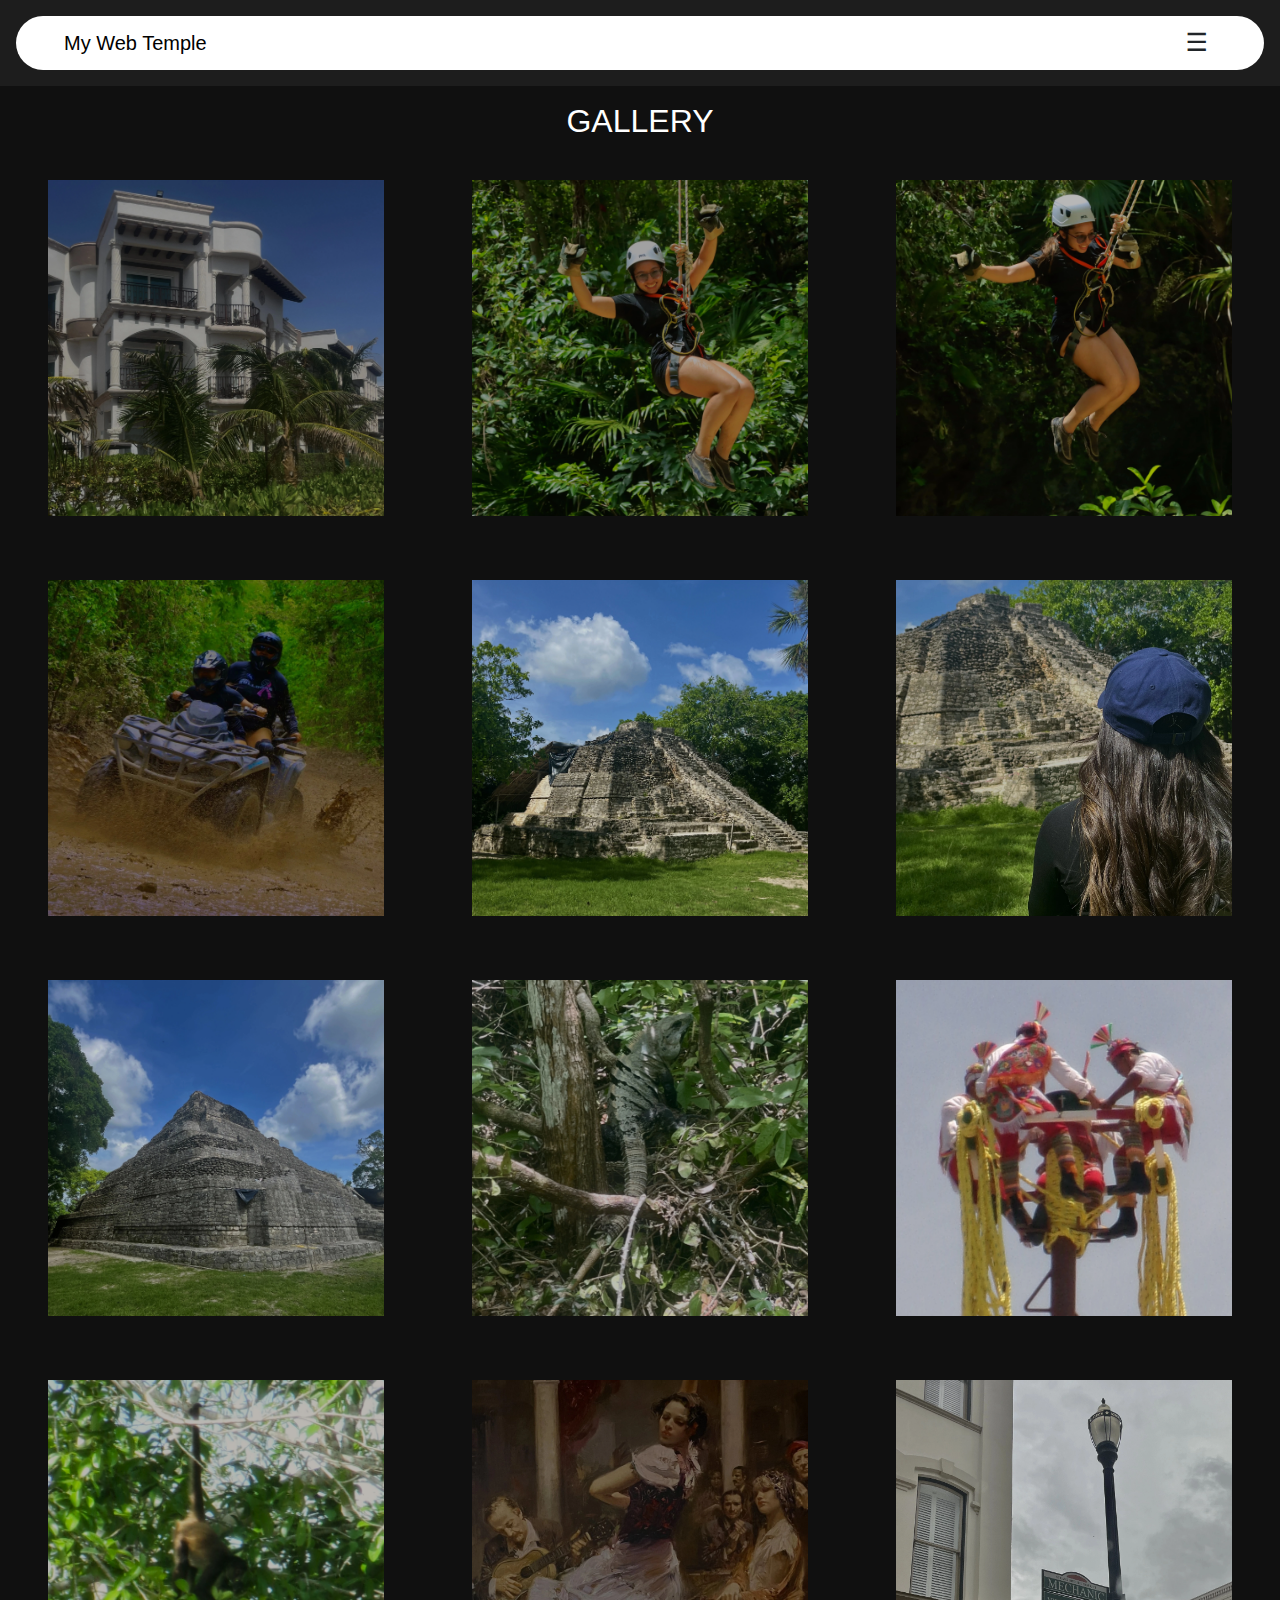
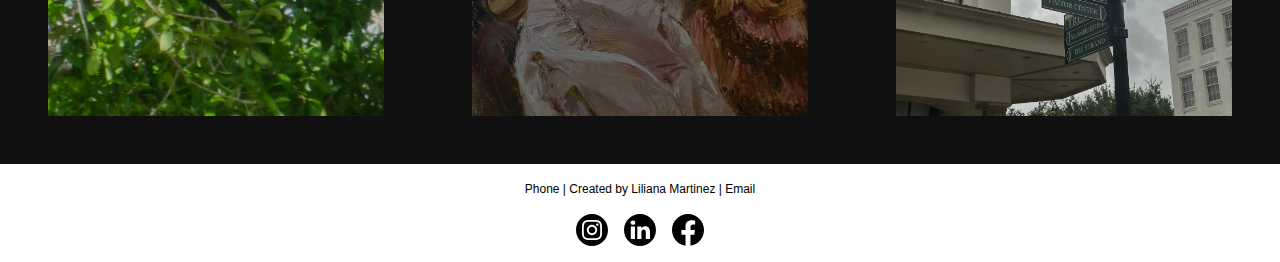
<file: gallery/travel-gallery.html>
<!DOCTYPE html>
<html lang="en">
<head>
    <meta charset="UTF-8">
    <meta name="viewport" content="width=device-width, initial-scale=1.0">
    <title>My Web Temple</title>
    <link href="https://cdn.jsdelivr.net/npm/bootstrap@5.3.3/dist/css/bootstrap.min.css" rel="stylesheet" integrity="sha384-QWTKZyjpPEjISv5WaRU9OFeRpok6YctnYmDr5pNlyT2bRjXh0JMhjY6hW+ALEwIH" crossorigin="anonymous">
    <link href="https://fonts.googleapis.com/css2?family=Montserrat:wght@300&display=swap" rel="stylesheet">
    <link rel="stylesheet" href="/assets/app.css">
</head>
<body>
    <!-- ----------------------------- -->
            <!-- HEADER -->
    <!-- ----------------------------- -->
    <header>
        <div class="nav">
            <div class="title">
                <a href="index.html">My Web Temple</a>
            </div>
            <div class="icon" onclick="toggleMenu()">&#9776;</div>
            <div class="menu" id="myMenu">
                <a href="index.html">Home</a>
                <a href="about.html">About</a>
                <a href="blog-posts.html">Blog</a>
                <a href="gallery/travel-gallery.html">Gallery</a>
            </div>
        </div>
    </header>

    <!-- ----------------------------- -->
            <!-- BODY -->
    <!-- ----------------------------- -->
     <div class="gallery-container">
        <h2>GALLERY</h2>
            <div class="gallery">
                <div class="row">
                    <div class="col">
                        <img src="/img/Cancun-Building-2.webp" alt="">
                    </div>
                    <div class="col">
                        <img src="/img/Pendulum-2.webp" alt="">
                    </div>
                    <div class="col">
                        <img src="/img/Pendulum-4.webp" alt="">
                    </div>
                </div>
                <div class="row">
                    <div class="col">
                        <img src="/img/Atv-2.webp" alt="">
                    </div>
                    <div class="col">
                        <img src="/img/Chaccoben-Mayan-Ruins-2.webp" alt="">
                    </div>
                    <div class="col">
                        <img src="/img/Chaccoben-Mayan-Ruins-4.webp" alt="">
                    </div>
                </div>
                <div class="row">
                    <div class="col">
                        <img src="/img/Chaccoben-Mayan-Ruins-6.webp" alt="">
                    </div>
                    <div class="col">
                        <img src="/img/Iguana-2.webp" alt="">
                    </div>
                    <div class="col">
                        <img src="/img/PPL_1.webp" alt="">
                    </div>
                </div>
                <div class="row">
                    <div class="col">
                        <img src="/img/Spider-Monkey.jpg" alt="">
                    </div>
                    <div class="col">
                        <img src="/img/ART_2.webp" alt="">
                    </div>
                    <div class="col">
                        <img src="/img/BLD_4.webp" alt="">
                    </div>
                </div>
    </div>
    </div>

    <!-- ----------------------------- -->
            <!-- FOOTER -->
    <!-- ----------------------------- -->
    <footer>
        <div class="footer">
            <p class="footer-info"><a href="tel:2108357312">Phone</a> | Created by Liliana Martinez | <a href="mailto:lilianafinona3@gmail.com">Email</a></p>
            <div class="social-media">
                <a href="https://www.instagram.com/lilianafmartinezz/"><svg class="sm-link" height="100%" style="fill-rule:evenodd;clip-rule:evenodd;stroke-linejoin:round;stroke-miterlimit:2;" version="1.1" viewBox="0 0 512 512" width="100%" xml:space="preserve" xmlns="http://www.w3.org/2000/svg" xmlns:serif="http://www.serif.com/" xmlns:xlink="http://www.w3.org/1999/xlink"><path d="M256,0c141.29,0 256,114.71 256,256c0,141.29 -114.71,256 -256,256c-141.29,0 -256,-114.71 -256,-256c0,-141.29 114.71,-256 256,-256Zm0,96c-43.453,0 -48.902,0.184 -65.968,0.963c-17.03,0.777 -28.661,3.482 -38.839,7.437c-10.521,4.089 -19.444,9.56 -28.339,18.455c-8.895,8.895 -14.366,17.818 -18.455,28.339c-3.955,10.177 -6.659,21.808 -7.437,38.838c-0.778,17.066 -0.962,22.515 -0.962,65.968c0,43.453 0.184,48.902 0.962,65.968c0.778,17.03 3.482,28.661 7.437,38.838c4.089,10.521 9.56,19.444 18.455,28.34c8.895,8.895 17.818,14.366 28.339,18.455c10.178,3.954 21.809,6.659 38.839,7.436c17.066,0.779 22.515,0.963 65.968,0.963c43.453,0 48.902,-0.184 65.968,-0.963c17.03,-0.777 28.661,-3.482 38.838,-7.436c10.521,-4.089 19.444,-9.56 28.34,-18.455c8.895,-8.896 14.366,-17.819 18.455,-28.34c3.954,-10.177 6.659,-21.808 7.436,-38.838c0.779,-17.066 0.963,-22.515 0.963,-65.968c0,-43.453 -0.184,-48.902 -0.963,-65.968c-0.777,-17.03 -3.482,-28.661 -7.436,-38.838c-4.089,-10.521 -9.56,-19.444 -18.455,-28.339c-8.896,-8.895 -17.819,-14.366 -28.34,-18.455c-10.177,-3.955 -21.808,-6.66 -38.838,-7.437c-17.066,-0.779 -22.515,-0.963 -65.968,-0.963Zm0,28.829c42.722,0 47.782,0.163 64.654,0.933c15.6,0.712 24.071,3.318 29.709,5.509c7.469,2.902 12.799,6.37 18.397,11.969c5.6,5.598 9.067,10.929 11.969,18.397c2.191,5.638 4.798,14.109 5.509,29.709c0.77,16.872 0.933,21.932 0.933,64.654c0,42.722 -0.163,47.782 -0.933,64.654c-0.711,15.6 -3.318,24.071 -5.509,29.709c-2.902,7.469 -6.369,12.799 -11.969,18.397c-5.598,5.6 -10.928,9.067 -18.397,11.969c-5.638,2.191 -14.109,4.798 -29.709,5.509c-16.869,0.77 -21.929,0.933 -64.654,0.933c-42.725,0 -47.784,-0.163 -64.654,-0.933c-15.6,-0.711 -24.071,-3.318 -29.709,-5.509c-7.469,-2.902 -12.799,-6.369 -18.398,-11.969c-5.599,-5.598 -9.066,-10.928 -11.968,-18.397c-2.191,-5.638 -4.798,-14.109 -5.51,-29.709c-0.77,-16.872 -0.932,-21.932 -0.932,-64.654c0,-42.722 0.162,-47.782 0.932,-64.654c0.712,-15.6 3.319,-24.071 5.51,-29.709c2.902,-7.468 6.369,-12.799 11.968,-18.397c5.599,-5.599 10.929,-9.067 18.398,-11.969c5.638,-2.191 14.109,-4.797 29.709,-5.509c16.872,-0.77 21.932,-0.933 64.654,-0.933Zm0,49.009c-45.377,0 -82.162,36.785 -82.162,82.162c0,45.377 36.785,82.162 82.162,82.162c45.377,0 82.162,-36.785 82.162,-82.162c0,-45.377 -36.785,-82.162 -82.162,-82.162Zm0,135.495c-29.455,0 -53.333,-23.878 -53.333,-53.333c0,-29.455 23.878,-53.333 53.333,-53.333c29.455,0 53.333,23.878 53.333,53.333c0,29.455 -23.878,53.333 -53.333,53.333Zm104.609,-138.741c0,10.604 -8.597,19.199 -19.201,19.199c-10.603,0 -19.199,-8.595 -19.199,-19.199c0,-10.604 8.596,-19.2 19.199,-19.2c10.604,0 19.201,8.596 19.201,19.2Z"/></svg></a>
                <a href="https://www.linkedin.com/in/liliana-martinez-/"><svg class="sm-link" height="100%" style="fill-rule:evenodd;clip-rule:evenodd;stroke-linejoin:round;stroke-miterlimit:2;" version="1.1" viewBox="0 0 512 512" width="100%" xml:space="preserve" xmlns="http://www.w3.org/2000/svg" xmlns:serif="http://www.serif.com/" xmlns:xlink="http://www.w3.org/1999/xlink"><path d="M256,0c141.29,0 256,114.71 256,256c0,141.29 -114.71,256 -256,256c-141.29,0 -256,-114.71 -256,-256c0,-141.29 114.71,-256 256,-256Zm-80.037,399.871l0,-199.921l-66.464,0l0,199.921l66.464,0Zm239.62,0l0,-114.646c0,-61.409 -32.787,-89.976 -76.509,-89.976c-35.255,0 -51.047,19.389 -59.889,33.007l0,-28.306l-66.447,0c0.881,18.757 0,199.921 0,199.921l66.446,0l0,-111.65c0,-5.976 0.43,-11.95 2.191,-16.221c4.795,-11.935 15.737,-24.299 34.095,-24.299c24.034,0 33.663,18.34 33.663,45.204l0,106.966l66.45,0Zm-272.403,-296.321c-22.74,0 -37.597,14.95 -37.597,34.545c0,19.182 14.405,34.544 36.717,34.544l0.429,0c23.175,0 37.6,-15.362 37.6,-34.544c-0.43,-19.595 -14.424,-34.545 -37.149,-34.545Z"/></svg></a>
                <a href="https://www.facebook.com/profile.php?id=100079939256759"><svg class="sm-link" height="100%" style="fill-rule:evenodd;clip-rule:evenodd;stroke-linejoin:round;stroke-miterlimit:2;" version="1.1" viewBox="0 0 512 512" width="100%" xml:space="preserve" xmlns="http://www.w3.org/2000/svg" xmlns:serif="http://www.serif.com/" xmlns:xlink="http://www.w3.org/1999/xlink"><path d="M255.022,511.998l0.229,0.001l-0.079,0l-0.15,-0.001Zm1.806,0.001l-0.079,0l0.229,-0.001l-0.15,0.001Zm-2.588,-0.005l0.247,0.001l-0.142,0l-0.105,-0.001Zm3.415,0.001l-0.142,0l0.247,-0.001l-0.105,0.001Zm-4.169,-0.007l0.165,0.001l-0.132,-0.001l-0.033,0Zm4.995,0l-0.132,0.001l0.165,-0.001l-0.033,0Zm0.826,-0.009l-0.058,0.001l0.223,-0.003l-0.165,0.002Zm-6.779,-0.002l0.223,0.003l-0.058,-0.001l-0.165,-0.002Zm7.604,-0.01l-0.135,0.002l0.275,-0.004l-0.14,0.002Zm-8.404,-0.002l0.275,0.004l-0.135,-0.002l-0.14,-0.002Zm9.228,-0.012l-0.182,0.003l0.254,-0.005l-0.072,0.002Zm-9.984,-0.002l0.254,0.005l-0.182,-0.003l-0.072,-0.002Zm-0.937,-0.019l0.225,0.005l-0.04,-0.001l-0.185,-0.004Zm11.745,0.004l-0.04,0.001l0.225,-0.005l-0.185,0.004Zm-12.567,-0.025l0.309,0.008l-0.125,-0.003l-0.184,-0.005Zm13.39,0.005l-0.125,0.003l0.309,-0.008l-0.184,0.005Zm0.823,-0.022l-0.201,0.006l0.316,-0.009l-0.115,0.003Zm-14.967,-0.003l0.316,0.009l-0.201,-0.006l-0.115,-0.003Zm-0.72,-0.022l0.225,0.007l-0.212,-0.007l-0.194,-0.006l0.181,0.006Zm16.509,0l-0.212,0.007l0.225,-0.007l0.181,-0.006l-0.194,0.006Zm0.821,-0.027l-0.112,0.004l0.345,-0.012l-0.233,0.008Zm-18.371,-0.008l0.345,0.012l-0.112,-0.004l-0.233,-0.008Zm-0.749,-0.028l0.362,0.013l-0.201,-0.007l-0.161,-0.006Zm19.941,0.006l-0.201,0.007l0.362,-0.013l-0.161,0.006Zm-20.676,-0.036l0.354,0.015l-0.277,-0.011l-0.077,-0.004Zm21.495,0.004l-0.277,0.011l0.354,-0.015l-0.077,0.004Zm-22.525,-0.049l0.38,0.017l-0.093,-0.003l-0.287,-0.014Zm23.345,0.014l-0.093,0.003l0.38,-0.017l-0.287,0.014Zm-24.084,-0.048l0.394,0.018l-0.186,-0.008l-0.208,-0.01Zm24.902,0.01l-0.186,0.008l0.394,-0.018l-0.208,0.01Zm-25.63,-0.047l0.397,0.02l-0.279,-0.013l-0.118,-0.007Zm26.448,0.007l-0.279,0.013l0.397,-0.02l-0.118,0.007Zm0.818,-0.043l-0.362,0.019l0.321,-0.017l0.378,-0.021l-0.337,0.019Zm-27.925,0.002l0.321,0.017l-0.362,-0.019l-0.337,-0.019l0.378,0.021Zm28.741,-0.048l-0.16,0.009l0.406,-0.023l-0.246,0.014Zm-29.844,-0.014l0.406,0.023l-0.16,-0.009l-0.246,-0.014Zm-0.722,-0.043l0.405,0.024l-0.253,-0.014l-0.152,-0.01Zm31.382,0.01l-0.253,0.014l0.405,-0.024l-0.152,0.01Zm-32.071,-0.053l0.365,0.023l-0.34,-0.021l-0.342,-0.022l0.317,0.02Zm32.887,0.002l-0.34,0.021l0.365,-0.023l0.317,-0.02l-0.342,0.022Zm0.814,-0.053l-0.122,0.008l0.387,-0.026l-0.265,0.018Zm-34.755,-0.018l0.387,0.026l-0.122,-0.008l-0.265,-0.018Zm-0.721,-0.05l0.38,0.027l-0.208,-0.014l-0.172,-0.013Zm36.29,0.013l-0.208,0.014l0.38,-0.027l-0.172,0.013Zm-37.009,-0.064l0.349,0.025l-0.271,-0.019l-0.078,-0.006Zm37.822,0.006l-0.271,0.019l0.349,-0.025l-0.078,0.006Zm-38.789,-0.079l0.306,0.023l-0.074,-0.005l-0.232,-0.018Zm39.602,0.018l-0.074,0.005l0.306,-0.023l-0.232,0.018Zm0.811,-0.063l-0.146,0.011l0.311,-0.025l-0.165,0.014Zm-41.157,-0.014l0.311,0.025l-0.146,-0.011l-0.165,-0.014Zm-0.725,-0.059l0.264,0.022l-0.186,-0.015l-0.078,-0.007Zm42.694,0.007l-0.186,0.015l0.264,-0.022l-0.078,0.007Zm-43.492,-0.074l0.079,0.007l-0.013,-0.001l-0.066,-0.006Zm44.302,0.006l-0.013,0.001l0.079,-0.007l-0.066,0.006Zm0.81,-0.071l-0.072,0.006l0.181,-0.016l-0.109,0.01Zm-45.965,-0.01l0.181,0.016l-0.072,-0.006l-0.109,-0.01Zm-0.75,-0.068l0.135,0.013l-0.084,-0.008l-0.051,-0.005Zm47.523,0.005l-0.084,0.008l0.135,-0.013l-0.051,0.005Zm-63.736,-2.025c-122.319,-19.226 -216,-125.203 -216,-252.887c0,-141.29 114.71,-256 256,-256c141.29,0 256,114.71 256,256c0,127.684 -93.681,233.661 -216,252.887l0,-178.887l59.65,0l11.35,-74l-71,0l0,-48.021c0,-20.245 9.918,-39.979 41.719,-39.979l32.281,0l0,-63c0,0 -29.296,-5 -57.305,-5c-58.476,0 -96.695,35.44 -96.695,99.6l0,56.4l-65,0l0,74l65,0l0,178.887Z"/></svg></a>
            </div>
        </div>
    </footer>

    <!-- ----------------------------- -->
            <!-- JAVASCRIPT -->
    <!-- ----------------------------- -->
    <script>
        function toggleMenu() {
            var menu = document.getElementById("myMenu");
            if (menu.style.display === "block") {
                menu.style.display = "none";
            } else {
                menu.style.display = "block";
            }
        }
    </script>
    <script src="https://cdn.jsdelivr.net/npm/bootstrap@5.3.3/dist/js/bootstrap.bundle.min.js" integrity="sha384-YvpcrYf0tY3lHB60NNkmXc5s9fDVZLESaAA55NDzOxhy9GkcIdslK1eN7N6jIeHz" crossorigin="anonymous"></script>
</body>
</html>
</file>
<file: assets/app.css>
body {
    padding: 0;
    margin: 0;
    background-color: #000000ef;
}

a, p, h1, h2, h3, h4 {
    font-family: 'Inter',sans-serif;
}

a {
    color: black;
    text-decoration: none;
}

p {
    color: white !important;
    margin: 0;
}

hr {
    color: white;
    width: 75%;
}

h1 {
    color: white;
    font-weight: 400;
}

h2 {
    color: white;
}

h3 {
    color: #95B5EA;
    margin: 0;
    padding: 0 0 0.5rem 0;
    text-align: start;
}

header {
    padding: 1rem;
    background-color: #1e1e1eef;
    background-position: center;
    background-repeat: no-repeat;
    background-size: cover;
}

/* ---------------------- */
/*      INTRODUCTION      */
/* ---------------------- */
.text-body {
    margin-top: 2rem;
}

.text-body p {
    font-size: 20px;
}

/* ---------------- */
/*      CARDS       */
/* ---------------- */
.card-container {
    perspective: 1000px;
    padding: 1rem;
    display: flex;
    flex-direction: row;
    justify-content: center;
    align-items: center;
}

.card {
    width: 25rem;
    height: 25rem;
    margin: 0.1rem;
    padding: 1rem;
    border-radius: 0;
    background-color: transparent;
    position: relative;
    transform-style: preserve-3d;
    transition: transform 0.6s;
}

.card-front,
.card-back {
    position: absolute;
    width: 100%;
    height: 100%;
    backface-visibility: hidden;
    display: flex;
    flex-direction: column;
    justify-content: center;
    align-items: center;
    text-align: center;
    padding: 1rem;
    top: 0;
    left: 0;
}

.card-back {
    background-color: #4b4b4b;
    transform: rotateY(180deg);
}

.card:hover {
    transform: rotateY(-180deg);
}

.card-body {
    display: flex;
    flex-direction: column;
    justify-content: center;
    align-items: center;
}

.card-body p {
    margin-bottom: 5rem;
}

.card-1 {
    background-image: url('/img/baroque-1.webp');
    background-position: center;
    background-repeat: no-repeat;
    background-size: cover;
}

.card-2 {
    background-image: url('/img/baroque-2.webp');
    background-position: center;
    background-repeat: no-repeat;
    background-size: cover;
}

.card-3 {
    background-image: url('/img/BLD_5_Dark.webp');
    background-position: center;
    background-repeat: no-repeat;
    background-size: cover;
}

.card-4 {
    background-image: url('/img/Cancun-Building-2.webp');
    background-position: center;
    background-repeat: no-repeat;
    background-size: cover;
}

/* -------------------------- */
/*          CONTAINERS        */
/* -------------------------- */
.container {
    width: 100%;
    display: flex;
    justify-content: center;
    align-items: center;
}

.con-two {
    width: 100%;
    height: auto;
    display: flex;
    justify-content: center;
    align-items: center;
}

.projects-container {
    margin: 2rem;
}

.project-container{
    display: flex;
    flex-direction: row;
}

/* -------------------------- */
/*          BODY TEXT         */
/* -------------------------- */
.text-container {
    border-radius: 1rem;
    padding: 2rem;
    height: auto;
    display: flex;
    flex-direction: column;
    justify-content: center;
    align-items: center !important;
}

.txt {
    margin: 1rem !important;
    border-radius: 1rem;
    padding: 2rem;
    height: auto;
    display: flex;
    flex-direction: column;
    justify-content: center;
    align-items: center !important;
}

.txt p {
    color: black;
}

.txt-end {
    padding: 1rem;
}

.txt-end p {
    color: white;
}

.small-title {
    margin: 0;
    font-size: 1.12rem;
    font-family: 'Roboto', sans-serif;
}

.home-title {
    color: #FCF5C7;
    margin-top: 0;
    margin-bottom: 0.5rem;
}

.white-text {
    color: white;
    font-size: 16px;
    font-family: 'Poppins', sans-serif;
    font-weight: 100;
    margin: 0.5rem 0;
}

.title {
    font-size: 20px;
    color: black;
}

.sm-title {
    color: white;
    margin: 0;
}

.posts-title {
    padding-top: 1rem;
    margin-bottom: 0;
    text-align: center;
    color: white;
}

/* -------------------------- */
/*          BUTTONS           */
/* -------------------------- */
.btn {
    padding: 0.5rem 1rem;
    color: white;
}

.btn:hover {
    background-color: white;
    color: black;
    border-radius: 3px;
}

.view-btn {
    font-size: 20px;
    color: white;
    background-color: transparent;
    padding: 0.5rem 1rem;
    border-radius: 3px;
    border: solid 2px white;
}

.view-btn:hover {
    background-color: white;
    border-color: white;
    color: black;
}

#button {
    color: black;
    padding: 0.3rem 2rem;
    background-color: white;
    border: solid 1px white;
    border-radius: 3px;
    text-align: center;
}

/* -------------------------- */
/*          SVG               */
/* -------------------------- */
svg {
    text-align: center;
}

/* -------------------------- */
/*          ABOUT PAGE        */
/* -------------------------- */
.about-container {
    background-color: #1e1e1eef;
    width: 100%;
}

.about-title {
    margin-top: 0;
    color: white;
    font-family: 'Inter', sans-serif;
    margin-left: 3rem;
    text-align: start;
}

.about-text-container {
    display: flex;
    flex-direction: row;
    justify-content: center;
    align-items: center;
}

.img-container {
    margin: 1rem;
    display: flex;
    justify-content: start;
    align-items: start;
    width: 25%;
    height: 30%;
}

.img-container img {
    display: flex;
    justify-content: start;
    align-items: start;
    width: 100%;
    height: auto;
}

.about-text-body {
    margin: 1rem;
    color: white;
    width: 50%;
    height: 50%;
}

.about-text-body p {
    font-size: 20px;
}

.profile-img {
    box-shadow: 3px 3px 8px black;
}

/* -------------------------- */
/*          NAVBAR            */
/* -------------------------- */
.menu {
    font-family: 'Inter', sans-serif;
    display: none;
    position: absolute;
    background-color: white;
    box-shadow: 0px 8px 16px 0px #00000033;
    z-index: 1;
    right: 0;
    top: 60px; /* Adjust based on header height */
    margin: 1rem;
    border-radius: 5px;
}

.menu a {

    color: black;
    padding: 5px 16px;
    text-decoration: none;
    display: block;
    text-align: left;
}

.menu a:hover {
    background-color: #c3c3c3;
    border-radius: 5px;
}

.icon {
    padding: 0.5rem;
    display: block;
    user-select: none;
    font-size: 25px; /* Icon size */
    cursor: pointer;
}

.nav {
    display: flex;
    flex-direction: row;
    justify-content: space-between;
    align-items: center;
    padding-left: 3rem;
    padding-right: 3rem;
    background-color: white;
    border-radius: 50px;
}

/* -------------------------- */
/*          BLOG POSTS        */
/* -------------------------- */
.blog {
    width: 100%;
    height: auto;
    display: flex;
    flex-direction: row;
    justify-content: center;
    align-items: start;
}

.blog-titles {
    margin: 1rem;
    text-align: start;
}

.white-blog-title {
    color: #f1f1f1;
}

/* -------------------------- */
/*          BLOG              */
/* -------------------------- */
.blog-title {
    color: #f1f1f1;
    font-family: 'Inter', sans-serif;
    font-weight: 400;
}

.blog-txt-title {
    font-size: 40px;
    text-align: center;
}

.blog-txt-body {
    width: 100%;
    padding: 2rem;
    display: flex;
    flex-direction: column;
    justify-content: center;
    align-items: start;
    text-align: start;
}

.blog-txt {
    color: #f1f1f1;
    font-family: 'Inter', sans-serif;
    font-size: 26px;
    text-align: center;
    padding: 1rem;
    margin: 0;
}

.blog-body-list {
    text-align: start;
    padding: 0 2rem 0 2rem;
    width: 100%;
    display: flex;
    flex-direction: column;
    justify-content: center;
    align-items: center;
}

.blog-body-list p {
    margin-bottom: 1rem;
}

.blog-images {
    padding: 2rem;
    display: flex;
    flex-direction: column;
    justify-content: center;
    align-items: center;
}

.blog-img {
    width: 15rem;
    height: auto;
    margin-top: 0.5rem;
    transition: transform 0.3s ease;
}

.blog-img:hover {
    transform: scale(1.07);
}

/* -------------------------- */
/*          FOOTER            */
/* -------------------------- */
.footer {
    background-color: white;
    height: auto;
    width: 100%;
    display: flex;
    flex-direction: column;
    justify-content: center;
    align-items: center;
}

.footer-info {
    padding: 1rem 0 1rem 0;
    margin: 0;
    font-size: 12px;
    color: black !important;
}

.social-media {
    display: flex;
    flex-direction: row;
    justify-content: center;
    align-items: center;
}

.sm-link {
    width: 2rem;
    margin: 0 0.5rem 1rem 0.5rem;
    transition: transform 0.3s ease;
}

.sm-link:hover {
    transform: scale(1.1);
}

/* -------------------------- */
/*          GALLERY           */
/* -------------------------- */
.gallery-container {
    margin: 1rem;
    text-align: center;
    display: flex;
    flex-direction: column;
    justify-content: center;
    align-items: center;
}

.row {
    display: flex;
    flex-direction: row;
    justify-content: center;
    align-items: center;
}

.col {
    width: 50%;
    height: 50%;
    margin: 2rem;
}

.col img {
    width: 100%;
    height: 100%;
}

/* -------------------------- */
/*          PROJECTS          */
/* -------------------------- */
.project-img {
    width: 45%;
    height: 45%;
    border-radius: 0.5rem;
    padding: 1rem;
}

.project-container p {
    font-size: 18px;
}

/* -------------------------- */
/*          TRAVEL            */
/* -------------------------- */
.travel-container {
    padding: 2rem;
    width: 100%;
    height: auto;
    display: flex;
    flex-direction: column;
    justify-content: start;
    align-items: start;
}

.travel {
    display: flex;
    flex-direction: column;
    justify-content: center;
    align-items: start;
}

.travel p {
    font-size: 18px;
    margin-bottom: 1rem;
}

/* -------------------------- */
/*         MEDIA QUERY        */
/* -------------------------- */
@media (max-width: 390px) {
    h1 {
        font-size: 18px;
    }

    p {
        font-size: 15px;
    }

    .icon {
        padding: 0.2rem;
        font-size: 25px; /* Icon size */
    }

    .projects-container {
        margin: 1rem;
    }

    .project-container {
        display: flex;
        flex-direction: column;
    }

    .project-img {
        padding-bottom: 1rem;
        margin-bottom: 1rem;
        width: 100%;
        height: 100%;
    }

    .about-text-container {
        display: flex;
        flex-direction: column !important;
        justify-content: center;
        align-items: center;
    }

    .img-container {
        margin: 0;
        padding: 0;
        display: flex;
        justify-content: center;
        align-items: center;
    }

    .profile-img {
        padding: 1rem;
        box-shadow: none;
    }

    .card-container {
        padding: 0;
        display: flex;
        flex-direction: column;
        justify-content: center;
        align-items: center;
    }

    .card {
        margin: 1rem;
        width: 18rem;
        height: 18rem;
    }

    .blog-body-list {
        padding: 0;
    }

    .blog {
        display: flex;
        flex-direction: column;
        justify-content: center;
        align-items: center;
    }
}

/* ---------------- */
    /* 430px */
/* ---------------- */
@media (max-width: 430px) {
    h1 {
        font-size: 26px;
    }

    .container {
        width: 100%;
        display: flex;
        flex-direction: column;
        justify-content: start;
        align-items: start;
    }

    .txt {
        padding: 1rem;
    }

    .box-container {
        display: flex;
        flex-direction: column;
        justify-content: center;
        align-items: center;
    }

    .con-two {
        padding: 0;
        width: 100%;
        display: flex;
        justify-content: center;
        align-items: center;
    }

    .about-title {
        color: white;
        font-weight: 600;
        font-size: 28px;
    }

    .about-text-container {
        display: flex;
        flex-direction: column !important;
        justify-content: center;
        align-items: center;
    }

    .about-text-body {
        margin: 0;
        padding: 1rem;
        width: 75%;
        height: auto;
    }

    .about-text-body p {
        font-size: 20px;
    }

    .img-container {
        width: 100%;
        height: auto;
    }

    .img-container img {
        border-radius: 0;
    }

    .about-title {
        text-align: center;
        margin-left: 0;
    }

    .bread-crumb {
        display: flex;
        flex-direction: row;
        justify-content: center;
        align-items: center;
        margin: 0;
    }

    .row {
        display: flex;
        flex-direction: column;
        justify-content: center;
        align-items: center;
    }

    .col {
        margin: 1rem;
        width: 100%;
    }

    .projects-container {
        margin: 1rem;
    }

    .project-container {
        display: flex;
        flex-direction: column;
    }

    .project-img {
        padding-bottom: 1rem;
        margin-bottom: 1rem;
        width: 100%;
        height: 100%;
    }

    .card-container {
        padding: 0;
        display: flex;
        flex-direction: column;
        justify-content: center;
        align-items: center;
    }

    .card {
        margin: 1rem;
        width: 22rem;
        height: 22rem;
    }

    .blog-body-list {
        padding: 0;
    }

    .blog {
        display: flex;
        flex-direction: column;
        justify-content: center;
        align-items: center;
    }
}

/* ---------------- */
    /* 768px */
/* ---------------- */
@media (max-width: 768px) {
    .con-two {
        width: 100%;
        padding: 0;
        display: flex;
        justify-content: center;
        align-items: center;
    }

    .box-container {
        width: 100%;
        display: flex;
        flex-direction: column;
    }

    .txt-end {
        display: flex;
        flex-direction: column;
        justify-content: end;
    }

    .about-title {
        color: white;
        font-weight: 600;
        font-size: 28px;
    }

    .about-text-container {
        display: flex;
        flex-direction: column;
        justify-content: center;
        align-items: center;
    }

    .about-text-body {
        margin: 0;
        padding: 1rem;
        width: 75%;
        height: auto;
    }

    .img-container {
        border-radius: 0;
        width: 100%;
        height: auto;
    }

    .img-container img {
        border-radius: 0;
    }

    .about-title {
        text-align: center;
        margin-left: 0;
    }

    .projects-container {
        margin: 1rem;
    }

    .project-container {
        display: flex;
        flex-direction: column;
    }

    .project-img {
        padding-bottom: 1rem;
        margin-bottom: 1rem;
        width: 100%;
        height: 100%;
    }

    .blog-img {
        width: 15rem;
        height: auto;
    }
}

/* ---------------- */
    /* 820px */
/* ---------------- */
@media (max-width: 820px) {
    .con-two {
        width: 100%;
        padding: 0;
        display: flex;
        justify-content: center;
        align-items: center;
    }

    .box-container {
        width: 100%;
        display: flex;
        flex-direction: column;
    }

    .txt-end {
        display: flex;
        flex-direction: column;
        justify-content: end;
    }

    .about-title {
        color: white;
        font-weight: 600;
        font-size: 28px;
    }

    .about-text-container {
        display: flex;
        flex-direction: row;
        justify-content: center;
        align-items: center;
    }

    .about-text-body {
        margin: 0;
        padding: 1rem;
        width: 75%;
        height: auto;
    }

    .img-container {
        border-radius: 0;
        width: 100%;
        height: auto;
    }

    .img-container img {
        border-radius: 0;
    }

    .about-title {
        text-align: center;
        margin-left: 0;
    }

    .projects-container {
        margin: 1rem;
    }

    .project-container {
        display: flex;
        flex-direction: column;
    }

    .project-img {
        padding-bottom: 1rem;
        margin-bottom: 1rem;
        width: 100%;
        height: 100%;
    }

    .profile-img {
        width: 20rem !important;
        height: 20rem !important;
    }
}

/* ---------------- */
    /* 1064px */
/* ---------------- */
@media (max-width: 1064px) {
    .blog-txt-body {
        padding: 1rem;
    }

    .con-two {
        width: 100%;
        padding: 0;
        display: flex;
        justify-content: center;
        align-items: center;
    }

    .box-container {
        width: 100%;
        display: flex;
        flex-direction: column;
    }

    .txt-end {
        display: flex;
        flex-direction: column;
        justify-content: end;
    }

    .about-title {
        color: white;
        font-weight: 600;
        font-size: 28px;
    }

    .about-text-container {
        display: flex;
        flex-direction: row;
        justify-content: center;
        align-items: center;
    }

    .about-text-body {
        width: 100%;
        height: auto;
        display: flex;
        flex-direction: column;
        justify-content: center;
        align-items: start;
    }

    .about-text-body p {
        font-size: 15px;
    }

    .img-container {
        border-radius: 0;
        width: 100%;
        height: auto;
        display: flex;
        justify-content: center;
        align-items: center;
    }

    .img-container img {
        border-radius: 0;
    }

    .about-title {
        text-align: center;
        margin-left: 0;
    }

    .projects-container {
        margin: 1rem;
    }

    .project-container {
        display: flex;
        flex-direction: column;
    }

    .project-img {
        padding-bottom: 1rem;
        margin-bottom: 1rem;
        width: 100%;
        height: 100%;
    }

    .profile-img {
        width: 20rem !important;
        height: 20rem !important;
    }

    .blog-body {
        margin-top: 1rem;
        display: flex;
        flex-direction: column;
        justify-content: center;
        align-items: center;
    }
}
</file>
<file: app.css>
body {
    padding: 0;
    margin: 0;
    background-color: black;
}

a {
    color: black;
    text-decoration: none;
    font-family: 'Roboto', sans-serif;
}

h1 {
    font-family: 'Roboto', sans-serif;
    font-weight: 100;
}

h3 {
    color: #FCF5C7;
    font-family: 'Roboto', sans-serif;
    font-weight: 300;
    margin-bottom: 0;
}

.bread-crumb {
    display: flex;
    flex-direction: row;
    justify-content: start;
    align-items: center;
    margin-left: 2.5rem;
}

.breadcrumb-arrow {
    color: white;
    padding-left: 0.5rem;
}

.breadcrumb-link {
    color: white;
    padding-left: 0.5rem;
}

.breadcrumb-link:hover {
    color: grey;
}

.about-link {
    text-decoration: underline;
}

.header { 
    position: -webkit-sticky;
    position: sticky;
    top: 0;
    z-index: 1000;
    background-color: #000;
    padding: 1rem;
}

.header-title {
    color: black;
    text-align: center;
    margin: 1rem;
}

.nav-links {
    padding-left: 0;
    list-style: none;
    display: flex;
    flex-direction: row;
    justify-content: center;
    align-items: center;
}

.nav-link {
    text-align: center;
    padding: 0.5rem;
    margin-left: 1rem;
    margin-right: 1rem;
}

/* Container */
.container {
    background-image: url('img/polka-dot-bg.png');
    background-position: center;
    background-repeat: no-repeat;
    background-size: cover;
    width: 100%;
    display: flex;
    flex-direction: row;
    justify-content: start;
    align-items: center;
}

.con-two {
    width: 100%;
    height: auto;
    background-color: white;
    display: flex;
    justify-content: center;
    align-items: center;
}

.announcements-container {
    width: 100%;
    height: auto;
    background-color: #FCF5C7;
    display: flex;
    flex-direction: row;
    justify-content: center;
    align-items: center;
}

.box-container {
    width: 100%;
    height: auto;
    display: flex;
    flex-direction: row;
    justify-content: center;
    align-items: center;
    padding-bottom: 1.5rem;
}

/* Boxes */
.box {
    width: 18rem;
    height: auto;
    margin: 1rem;
    border: solid 1px white;
    border-radius: 0.5rem;
    padding-bottom: 1rem;
    display: flex;
    flex-direction: column;
    justify-content: center;
    align-items: center;

    /* Transitions */
    transition: transform 0.3s ease;

    background-image: url('img/book-2.webp');
    background-position: center;
    background-repeat: no-repeat;
    background-size: cover;
}

.box:hover {
    transform: scale(1.05);
}

.box p {
    color: white;
    text-align: center;
}

.box-text {
    padding-left: 0.5rem;
    padding-right: 0.5rem;
    font-family: 'Roboto', sans-serif;
}

.box-text-sm {
    font-family: 'Roboto', sans-serif;
    font-size: 12px;
    margin-top: 0;
}

/* Body text */
.text-container {
    border: solid 1px #FCF5C7;
    display: flex;
    flex-direction: column;
    justify-content: center;
    align-items: start;
    border-radius: 1rem;
    padding: 2rem;
    margin: 1rem;
}

.txt {
    margin: 1rem !important;
    background-color: #FCF5C7;
    border-radius: 1rem;
    padding: 2rem;
    height: auto;
    display: flex;
    flex-direction: column;
    justify-content: center;
    align-items: center !important;
}

.txt p {
    color: black;
}

.txt-end {
    padding: 1rem;
}

.txt-end p {
    color: white;
}

.small-title {
    color: white;
    margin: 0;
    font-size: 1.12rem;
    font-family: 'Roboto', sans-serif;
}

.sm-title-black {
    color: #000 !important;
}

.announcements-txt {
    color: #000 !important;
    margin-bottom: 0;
    font-size: 14px;
    font-family: 'Poppins', sans-serif;
}

.home-title {
    color: #FCF5C7;
    margin-top: 0;
    margin-bottom: 0.5rem;
}

.white-text {
    color: white;
    font-size: 16px;
    font-family: 'Poppins', sans-serif;
    font-weight: 100;
    margin: 0.5rem 0;
}

.title {
    margin-top: 0.5rem;
    color: black;
}

.sm-title {
    color: black !important;
    margin: 0;
}

.posts-title {
    padding-top: 1rem;
    margin-bottom: 0;
    text-align: center;
    color: white;
}

.announcements-title {
    color: #FCF5C7;
}

/* Footer */
.footer {
    background-color: black;
    color: #f1f1f1;
    height: auto;
    width: 100%;
    margin: 1rem 0;
    display: flex;
    justify-content: center;
    align-items: center;
}

/* Buttons */
.button {
    color: black;
    background-color: #FCF5C7;
    padding: 0.5rem 1rem;
    width: fit-content;
    border-radius: 1.5rem;
    border: solid 1px #FCF5C7;
}

.button:hover {
    background-color: #000;
    color: #FCF5C7;
    border: solid 1px #000;
}

.btn {
    padding: 0.5rem 1rem;
    border-radius: 1.5rem;
    border: solid 1px black;
    color: black;
}

.btn:hover {
    background-color: black;
    color: #FCF5C7;
}

.view-btn {
    color: #FCF5C7;
    background-color: transparent;
    padding: 0.5rem 1rem;
    width: fit-content;
    border-radius: 1.5rem;
}

.view-btn:hover {
    background-color: #FCF5C7;
    border-color: #FCF5C7;
    color: black;
}

.gallery-button {
    background-color: white;
    padding: 0.5rem 1rem;
    border: solid 1px white;
    border-radius: 1.5rem;
}

.gallery-button:hover {
    background-color: transparent;
    color: white;
    border: solid 1px white;
}

/* About page */
.about-container {
    width: 100%;
}

.about-title {
    color: #FCF5C7;
    font-family: 'Roboto', sans-serif;
    font-weight: 300;
    font-size: 40px;
    margin-left: 3rem;
    text-align: start;
}

.about-text-container {
    display: flex;
    flex-direction: row;
    justify-content: center;
    align-items: center;
}

.img-container {
    margin: 1rem;
    display: flex;
    justify-content: start;
    align-items: start;
    width: 100%;
    height: auto;
}

.img-container img {
    display: flex;
    justify-content: start;
    align-items: start;
    width: 100%;
    height: auto;
    border-radius: 1rem;
}

.about-text-body {
    margin: 1rem;
    color: white;
    width: 50%;
    height: 50%;
}

.about-text-body p {
    font-size: 20px;
}

.about-text-body-lg {
    margin-left: 5rem;
    display: flex;
    flex-direction: column;
    justify-content: start;
    align-items: start;
}

.about-text-body-lg p {
    color: white;
    width: 75%;
    height: 50%;
    font-size: 20px;
}

.hobbies-container {
    width: 100%;
    display: flex;
    flex-direction: row;
}

/* NAVBAR */
.menu {
    display: none;
    position: absolute;
    background-color: white;
    box-shadow: 0px 8px 16px 0px rgba(0,0,0,0.2);
    z-index: 1;
    right: 0;
    top: 60px; /* Adjust based on header height */
    margin: 1rem;
    border-radius: 5px;
}

.menu a {
    color: black;
    padding: 12px 16px;
    text-decoration: none;
    display: block;
    text-align: left;
}

.menu a:hover {
    background-color: #c3c3c3;
}

.icon {
    display: block;
    user-select: none;
    font-size: 30px; /* Icon size */
    cursor: pointer;
}

.nav {
    display: flex;
    flex-direction: row;
    justify-content: space-between;
    align-items: center;
    padding-left: 1rem;
    padding-right: 1rem;
    margin: 1rem;
    background-color: #f1f1f1;
    border-radius: 5px;
}

/* BLOG PAGE */
.blog {
    width: 100%;
    height: auto;
    text-align: center;
}

.blog-titles {
    margin: 1rem;
    text-align: start;
}

.white-blog-title {
    color: #f1f1f1;
}

/* BLOG 1 */
.blog-title {
    color: #f1f1f1;
    font-family: 'Poppins', sans-serif;
    font-weight: 100;
}

.blog-txt-title {
    color: #f1f1f1;
    font-size: 24px;
    margin: 0;
}

.blog-txt-body {
    text-align: center;
}

.blog-txt {
    color: #f1f1f1;
    font-family: 'Poppins', sans-serif;
    font-size: 18px;
    text-align: center;
    padding: 1rem;
    margin: 0;
}

/* FOOTER */
.phone-number {
    color: #f1f1f1;
}

/* Media */
@media (max-width: 430px) {
    .container {
        display: flex;
        flex-direction: column;
        justify-content: start;
        align-items: start;
    }

    .txt {
        padding: 1rem;
    }

    .box-container {
        display: flex;
        flex-direction: column;
        justify-content: center;
        align-items: center;
    }

    .con-two {
        padding: 0;
        width: 100%;
        display: flex;
        justify-content: center;
        align-items: center;
    }

    .about-title {
        color: #FCF5C7;
        font-family: 'Roboto', sans-serif;
        font-weight: 300;
        font-size: 28px;
    }

    .about-text-container {
        display: flex;
        flex-direction: column;
        justify-content: center;
        align-items: center;
    }

    .about-text-body {
        width: 75%;
        height: auto;
    }

    .img-container {
        width: 100%;
        height: auto;
    }

    .img-container img {
        border-radius: 0;
    }

    .about-title {
        text-align: center;
        margin-left: 0;
    }

    .bread-crumb {
        display: flex;
        flex-direction: row;
        justify-content: center;
        align-items: center;
        margin: 0;
    }

    .about-text-body-lg {
        margin-left: 3.5rem;
    }
}

@media (max-width: 768px) {
    .con-two {
        width: 100%;
        padding: 0;
        display: flex;
        justify-content: center;
        align-items: center;
    }

    .box-container {
        width: 100%;
        display: flex;
        flex-direction: column;
    }

    .txt-end {
        display: flex;
        flex-direction: column;
        justify-content: end;
    }

    .about-title {
        color: #fcf5c7;
        font-family: 'roboto', sans-serif;
        font-weight: 300;
        font-size: 28px;
    }

    .about-text-container {
        display: flex;
        flex-direction: column;
        justify-content: center;
        align-items: center;
    }

    .about-text-body {
        width: 75%;
        height: auto;
    }

    .img-container {
        width: 100%;
        height: auto;
    }

    .img-container img {
        border-radius: 0;
    }

    .about-title {
        text-align: center;
        margin-left: 0;
    }
}
</file>
